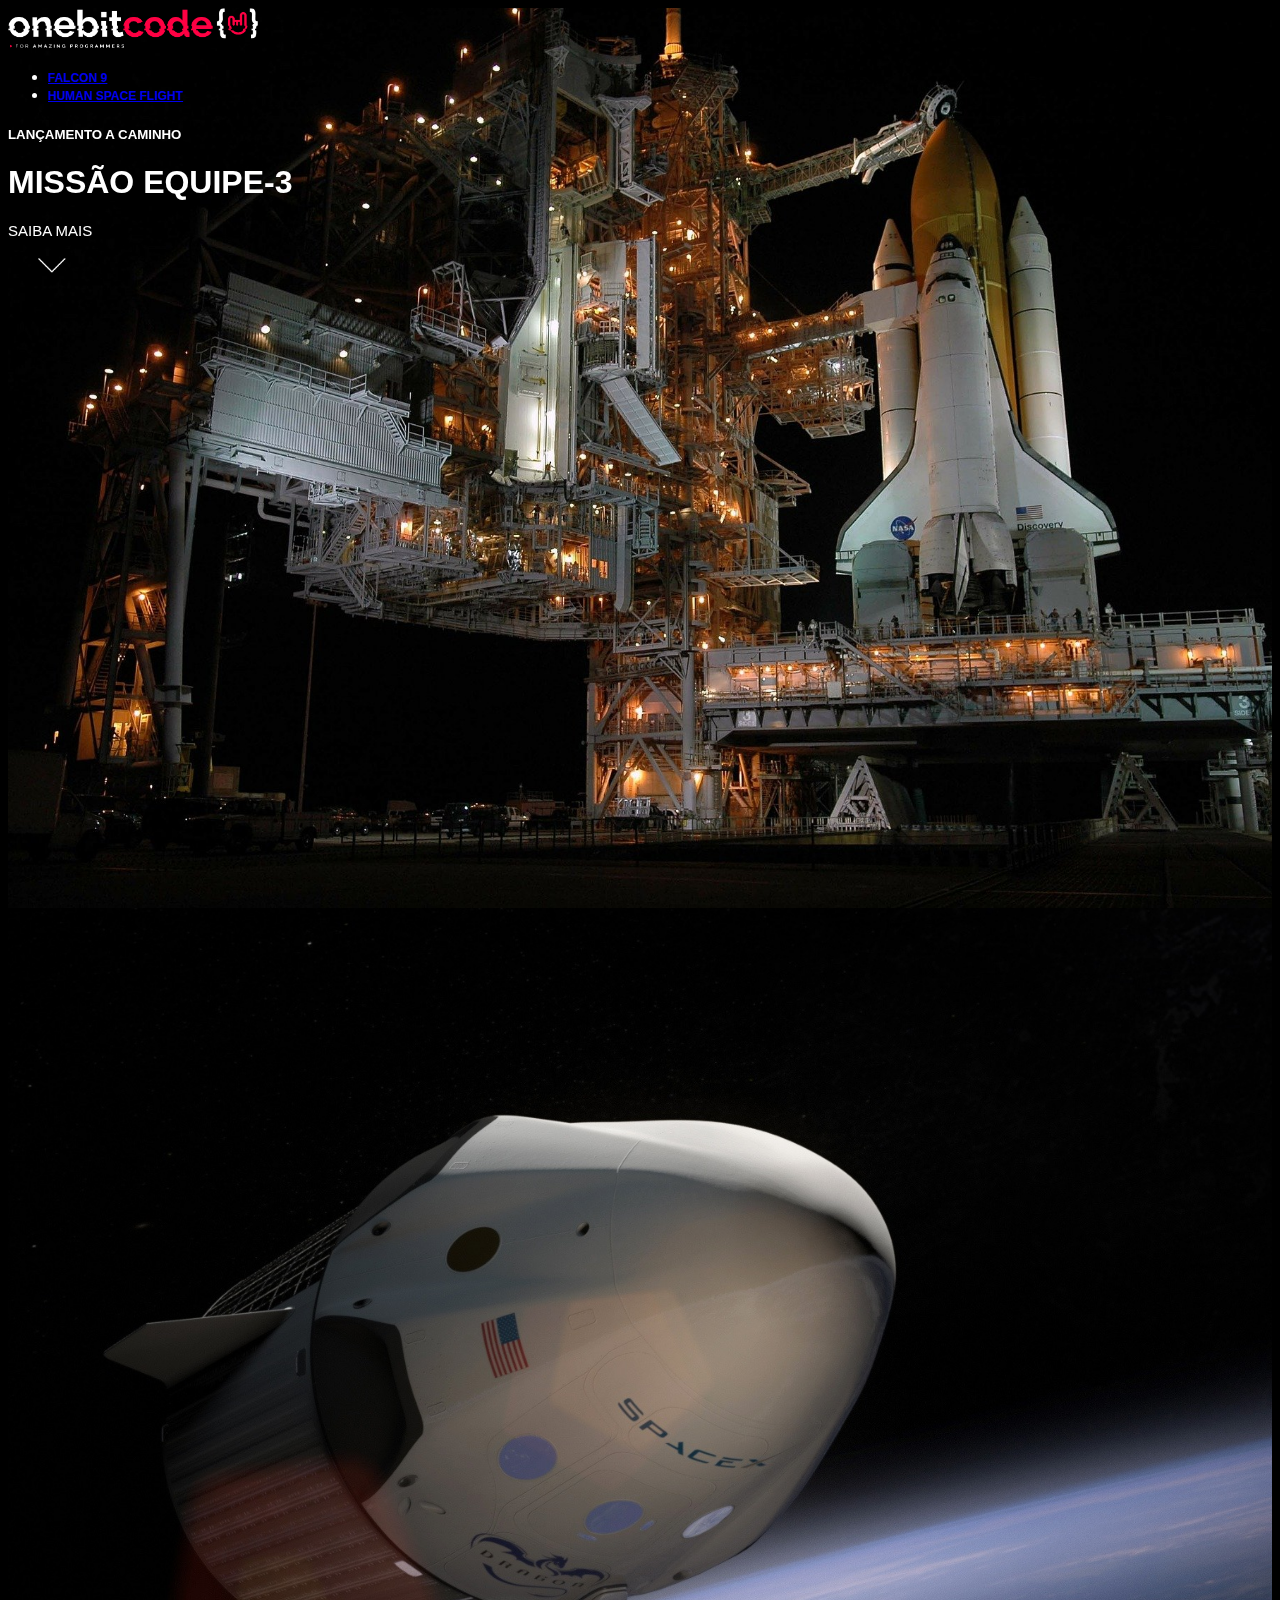
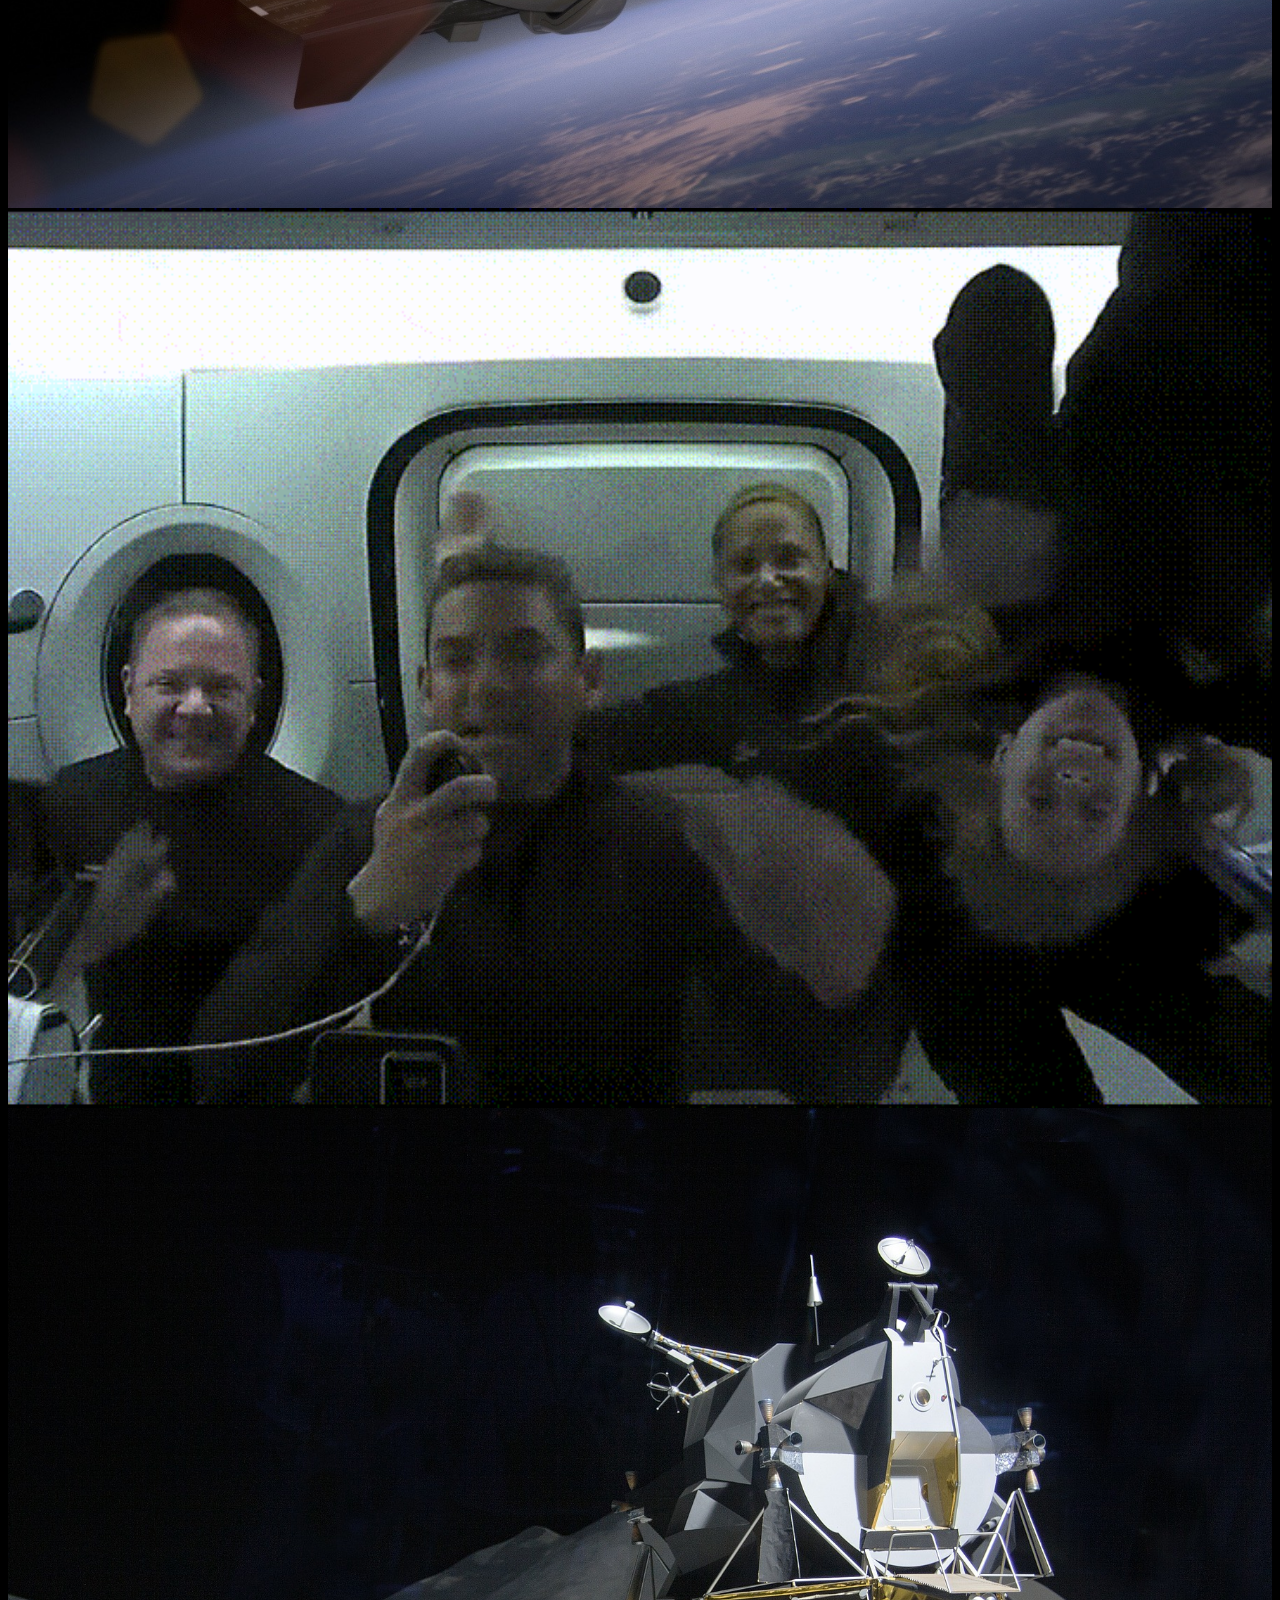
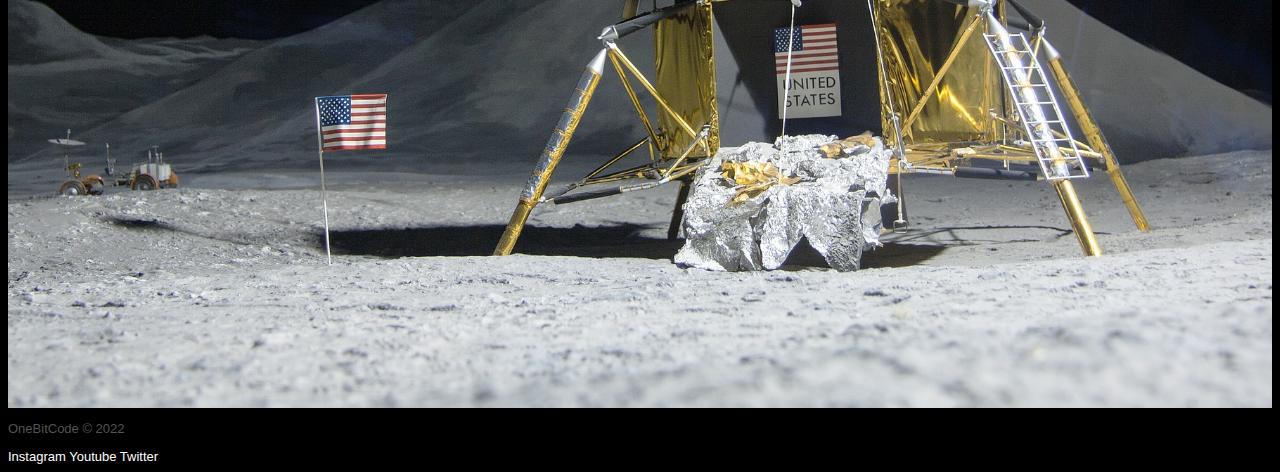
<file: index.html>
<!DOCTYPE html>
<html lang="en">
  <head>
    <meta charset="UTF-8">
    <meta http-equiv="X-UA-Compatible" content="IE=edge">
    <meta name="viewport" content="width=device-width, initial-scale=1.0">
    <!-- LIB Animation Link -->
    <link rel="stylesheet" href="https://unpkg.com/aos@next/dist/aos.css"/>
    <!-- BOOTSTRAP ICONS -->
    <link rel="stylesheet" href="https://cdn.jsdelivr.net/npm/bootstrap-icons@1.9.1/font/bootstrap-icons.css">
    <!-- BOOTSTRAP LINK -->
    <link href="https://cdn.jsdelivr.net/npm/bootstrap@5.2.2/dist/css/bootstrap.min.css" rel="stylesheet" integrity="sha384-Zenh87qX5JnK2Jl0vWa8Ck2rdkQ2Bzep5IDxbcnCeuOxjzrPF/et3URy9Bv1WTRi" crossorigin="anonymous">
    <!-- CSS Link -->
    <link rel="stylesheet" href="./css/style.css">
    <!-- FAVICON -->
    <link rel="shortcut icon" href="./assets/images/OBC/favicon.png" type="image/x-icon">
    <title>OneBitX</title>
  </head>
  <body>
    
    <div class="container-fluid container00 container01">
      <div class="container pb-5">
        <header class="header">
          <!-- PC Navbar -->
          <nav class="navbar navbar-expand-lg navbar-dark bg-transparent pt-4 px-1 navbarPC">
            <div class="container-fluid">
                <a class="navbar-brand" href="./index.html">
                  <img src="./assets/images/OBC/logo-obc-2021-darkbg.png" alt="" class="img-fluid navLogoPC">
                </a>
                <div class="collapse navbar-collapse px-3 navBarHeader" id="navbarNav">
                    <ul class="navbar-nav">
                        <li class="nav-item fontNav">
                        <a class="nav-link active" href="./pages/falcon9.html">FALCON 9</a>
                        </li>
                        <li class="nav-item">
                        <a class="nav-link active" href="./pages/humanspaceflight.html">HUMAN SPACE FLIGHT</a>
                        </li>
                    </ul>
                </div>
            </div>
          </nav>

          <!-- Tablet/Mobile Navbar -->
          <div class="mediaQueryNavbar container pt-4 px-1 ">
            <div class="d-flex justify-content-between">
              <a class="navbar-brand" href="./index.html">
                <img src="./assets/images/OBC/logo-obc-2021-darkbg.png" alt="" class="img-fluid navLogoPC pt-2">
              </a>
              
              <nav class="navbar navbar-dark bg-transparent">
                <div class="container-fluid">
                  <button class="navbar-toggler " type="button" data-bs-toggle="collapse" data-bs-target="#navbarToggleExternalContent" aria-controls="navbarToggleExternalContent" aria-expanded="false" aria-label="Toggle navigation">
                    <span class="navbar-toggler-icon"></span>
                  </button>
                </div>
              </nav>
            </div>
            <div class="collapse" id="navbarToggleExternalContent">
              <div class="bg-transparent p-4">
                <a class="nav-link active" href="./pages/falcon9.html">FALCON 9</a>
                <a class="nav-link active" href="./pages/humanspaceflight.html">HUMAN SPACE FLIGHT</a>
              </div>
            </div>
          </div>
        </header>
      </div>

      <div class="container pt-5 mt-5" data-aos="fade-up" data-aos-duration="2000">
        <div class="container pt-5">
          <h5>LANÇAMENTO A CAMINHO</h5>
          <h1>MISSÃO EQUIPE-3</h1>
        </div>
        <div class="container pt-5">
          <a type="button" class="btn btn-outline-light btn-lg px-5 py-3 btnLearnMore-Explore">SAIBA MAIS</a>
        </div>
      </div>

      <div class="container text-center pt-5">
        <img src="./assets/images/home/arrowDown.gif" alt="" class="img-fluid arrowDown">
      </div>
    </div>

    <div class="container-fluid container00 container02">
      <div class="container titlePadding" data-aos="fade-right" data-aos-duration="2000">
        <div class="container pt-5">
          <h5>MISSÃO CONCLUÍDA</h5>
          <h1>MISSÃO EQUIPE-2</h1>
          <h1>RETORNOU PARA A TERRA</h1>
        </div>
        <div class="container pt-5">
          <a type="button" class="btn btn-outline-light btn-lg px-5 py-3 btnLearnMore-Explore">SAIBA MAIS</a>
        </div>
      </div>
    </div>

    <div class="container-fluid container00 container03">
      <div class="container titlePadding" data-aos="fade-down" data-aos-duration="2000">
        <div class="container pt-5">
          <div class="container mt-5 pt-5">
            <h5>MISSÃO CONCLUÍDA</h5>
            <h1>DRAGON RETORNOU PARA A</h1>
            <h1>TERRA</h1>
          </div>
          <div class="container pt-5">
            <a type="button" class="btn btn-outline-light btn-lg px-5 py-3 btnLearnMore-Explore">SAIBA MAIS</a>
          </div>
        </div>
      </div>
    </div>

    <div class="container-fluid container00 container04">
      <div class="container titlePadding" data-aos="fade-down-right" data-aos-duration="1500">
        <div class="container pt-5 ">
          <h1>STARSHIP POUSA ASTRONAUTAS</h1>
          <h1>DA NASA NA LUA</h1>
        </div>
        <div class="container pt-5">
          <a type="button" class="btn btn-outline-light btn-lg px-5 py-3 btnLearnMore-Explore">SAIBA MAIS</a>
        </div>
      </div>
    </div>

    <div class="container-fluid footer footter">
      <div class="container mt-5 mb-5 text-center d-flex justify-content-center gap-4">
        <p class="copyright">OneBitCode &copy; 2022</p>
        <a href="#">Instagram</a>
        <a href="#">Youtube</a>
        <a href="#">Twitter</a>
      </div>
    </div>

    <!-- BOOTSTRAP SCRIPT -->
    <script src="https://cdn.jsdelivr.net/npm/bootstrap@5.2.2/dist/js/bootstrap.bundle.min.js" integrity="sha384-OERcA2EqjJCMA+/3y+gxIOqMEjwtxJY7qPCqsdltbNJuaOe923+mo//f6V8Qbsw3" crossorigin="anonymous"></script>
    <!-- LIB Animation Script -->
    <script src="https://unpkg.com/aos@next/dist/aos.js"></script>
    <script>
      AOS.init();
    </script>
  </body>
</html>
</file>
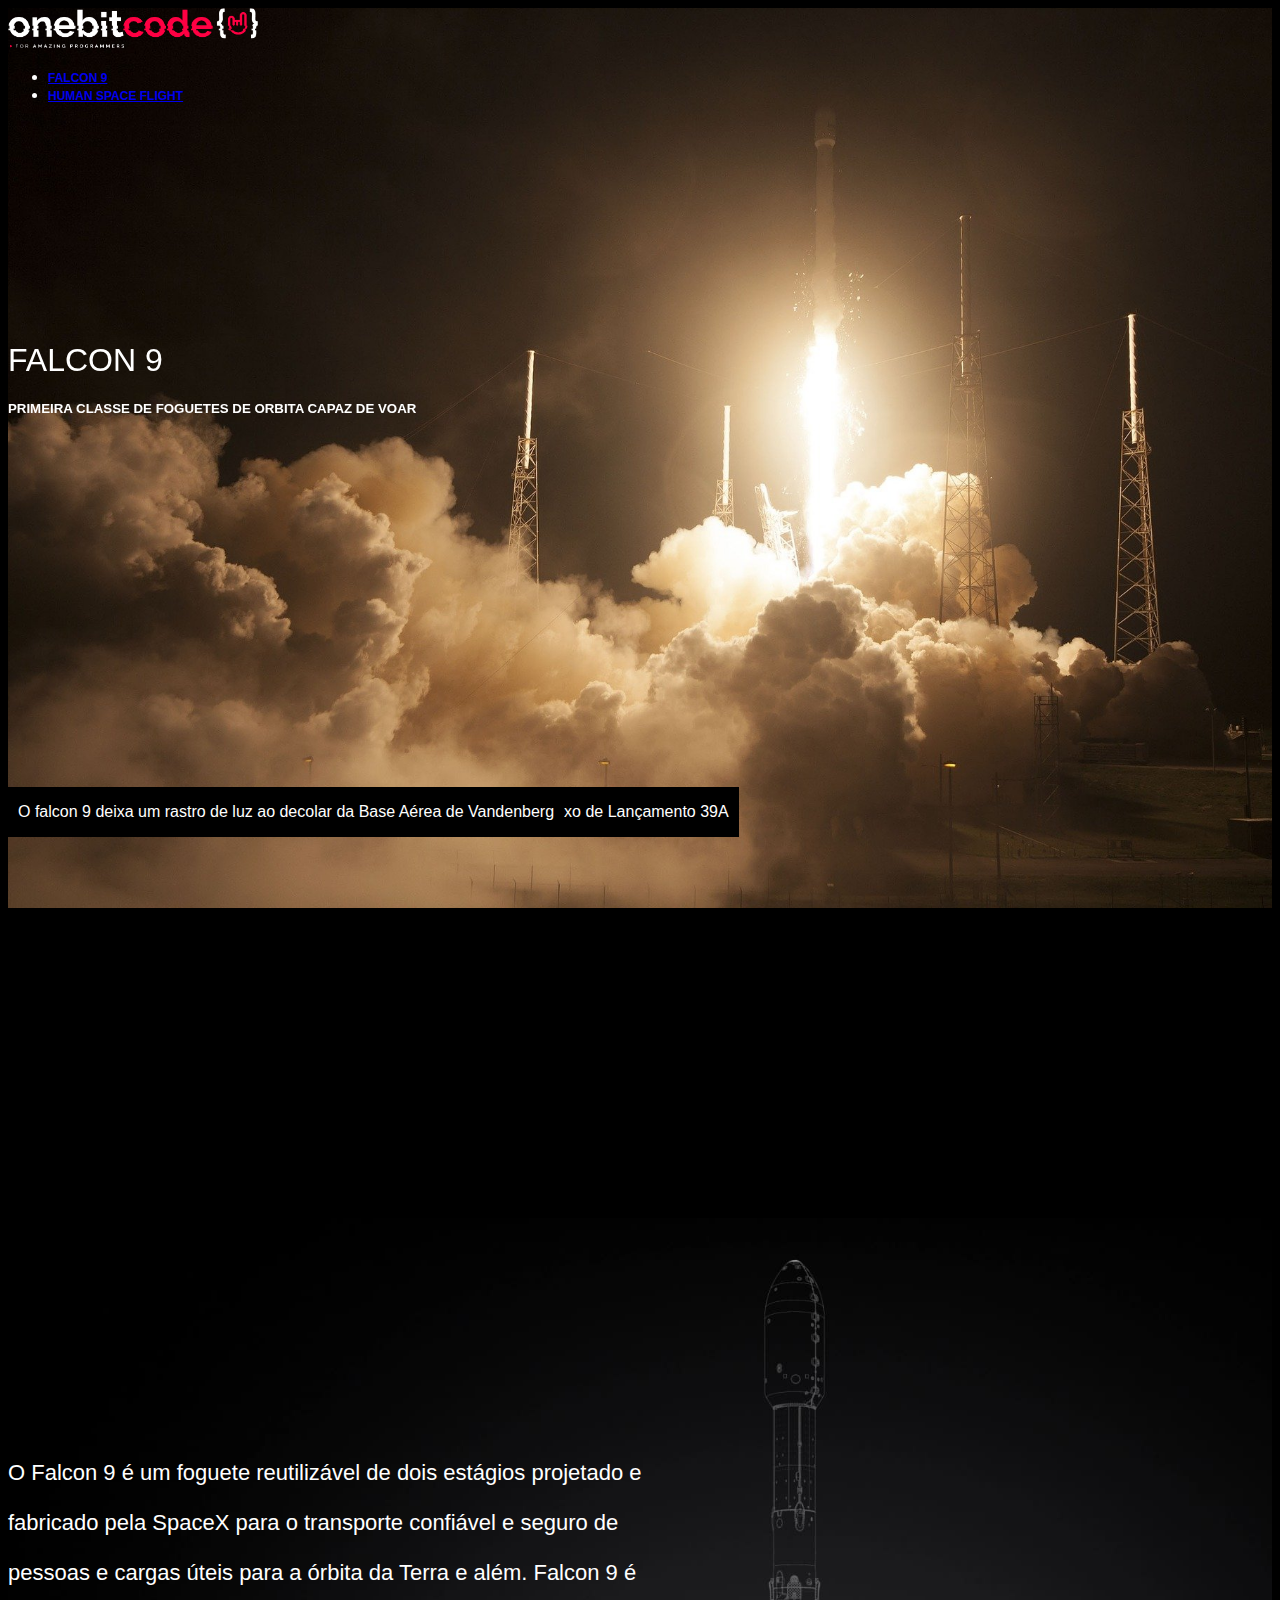
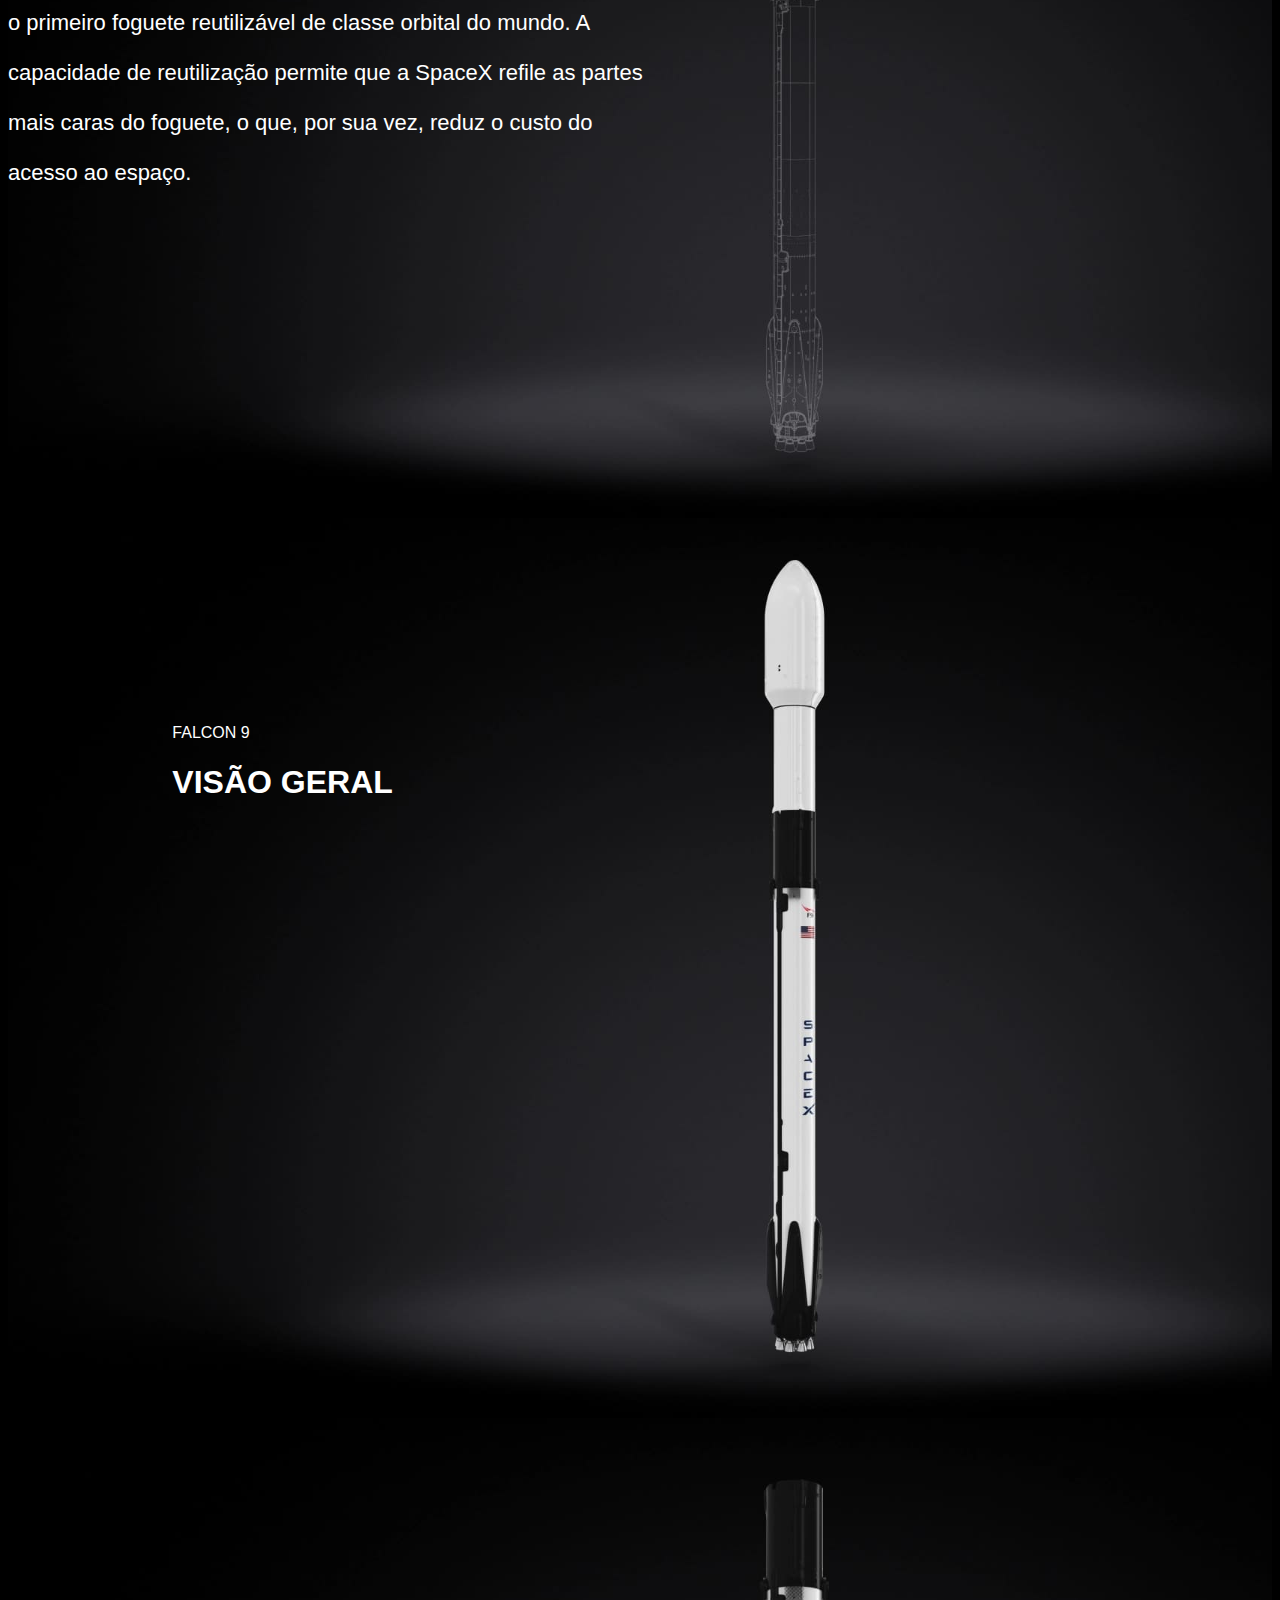
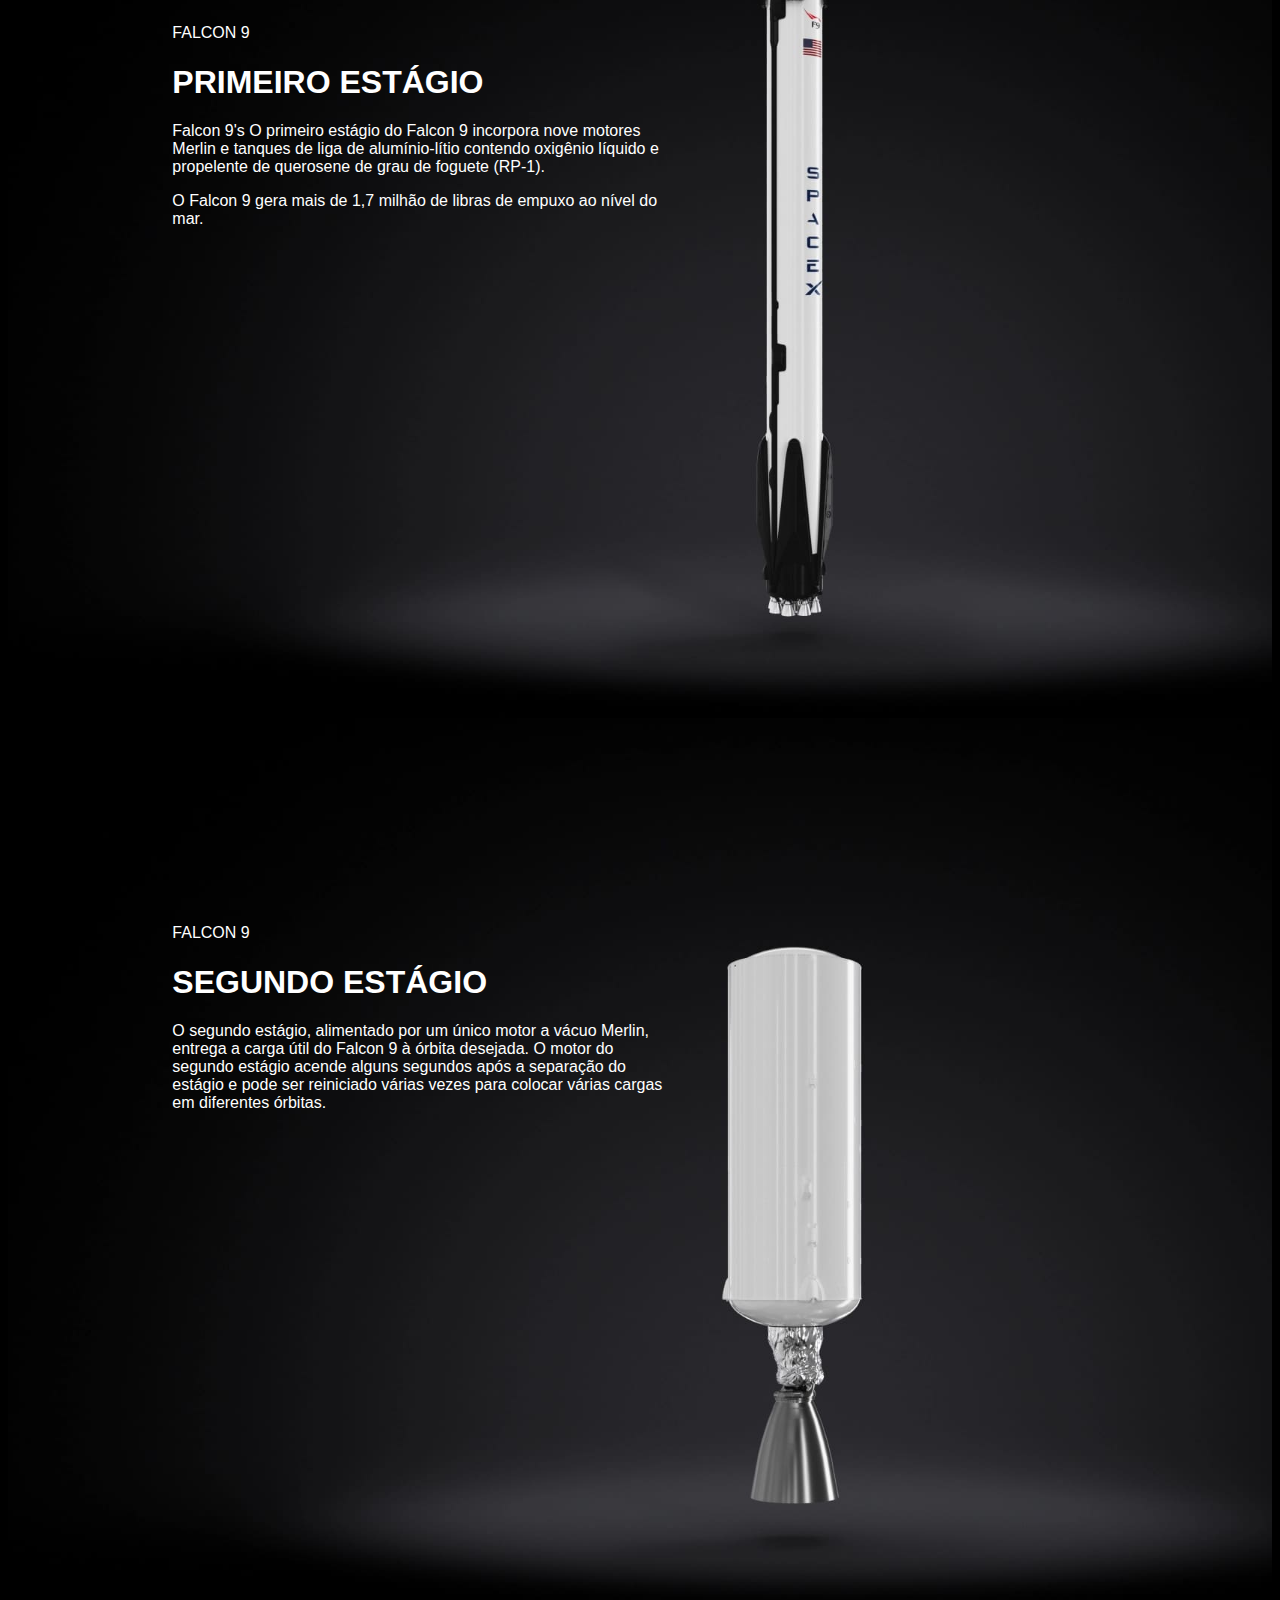
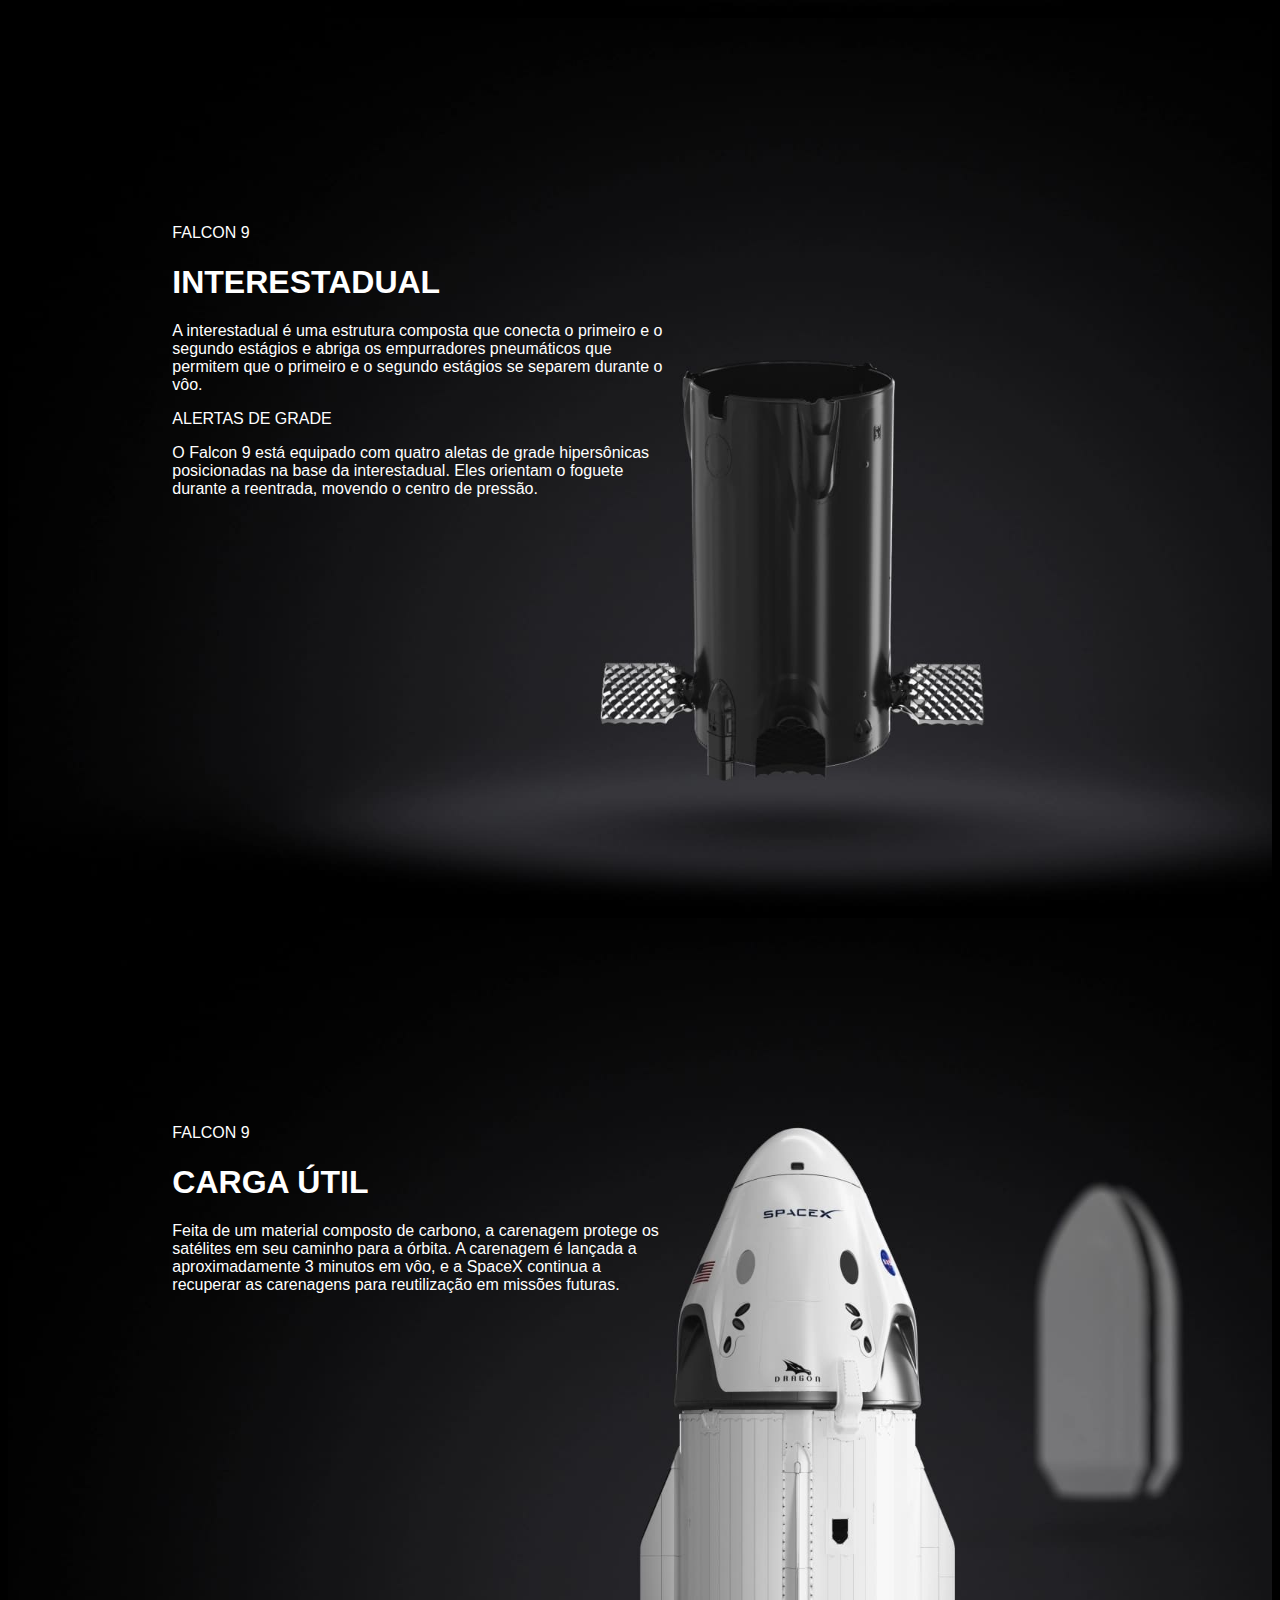
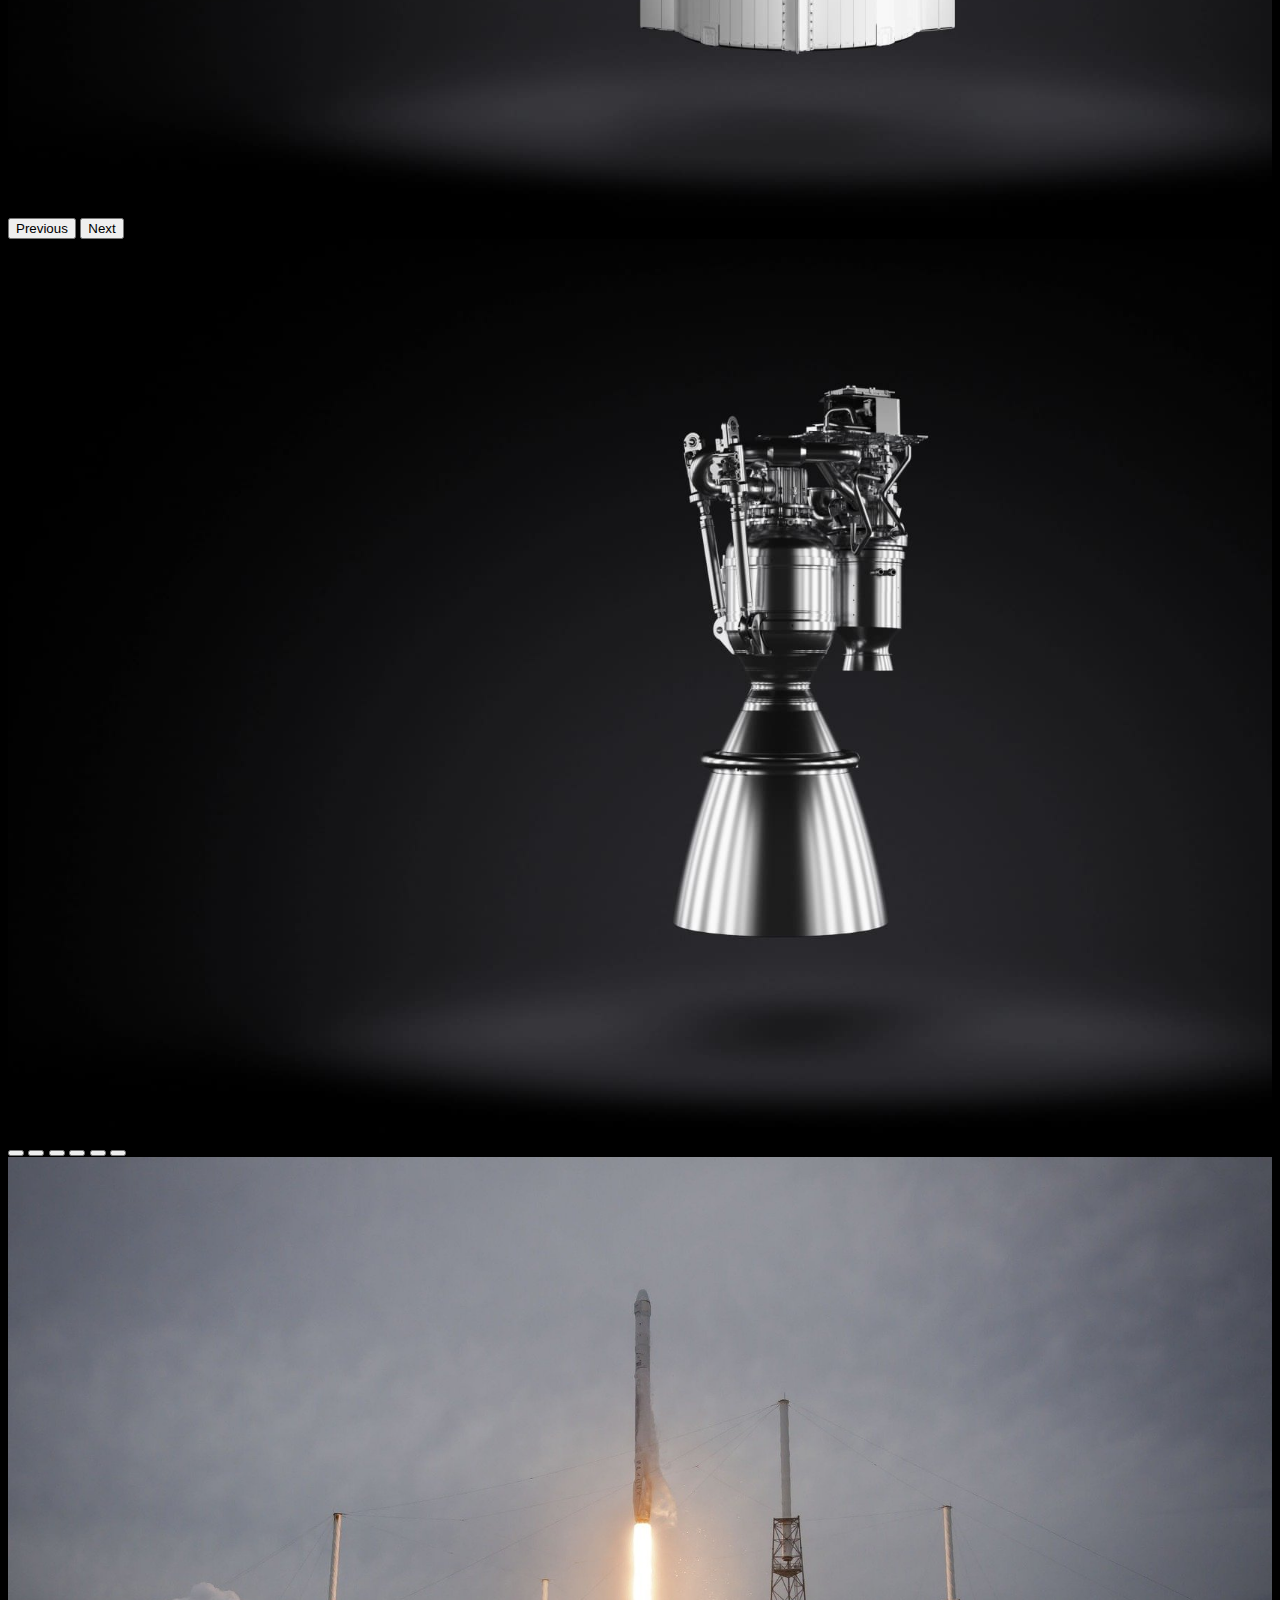
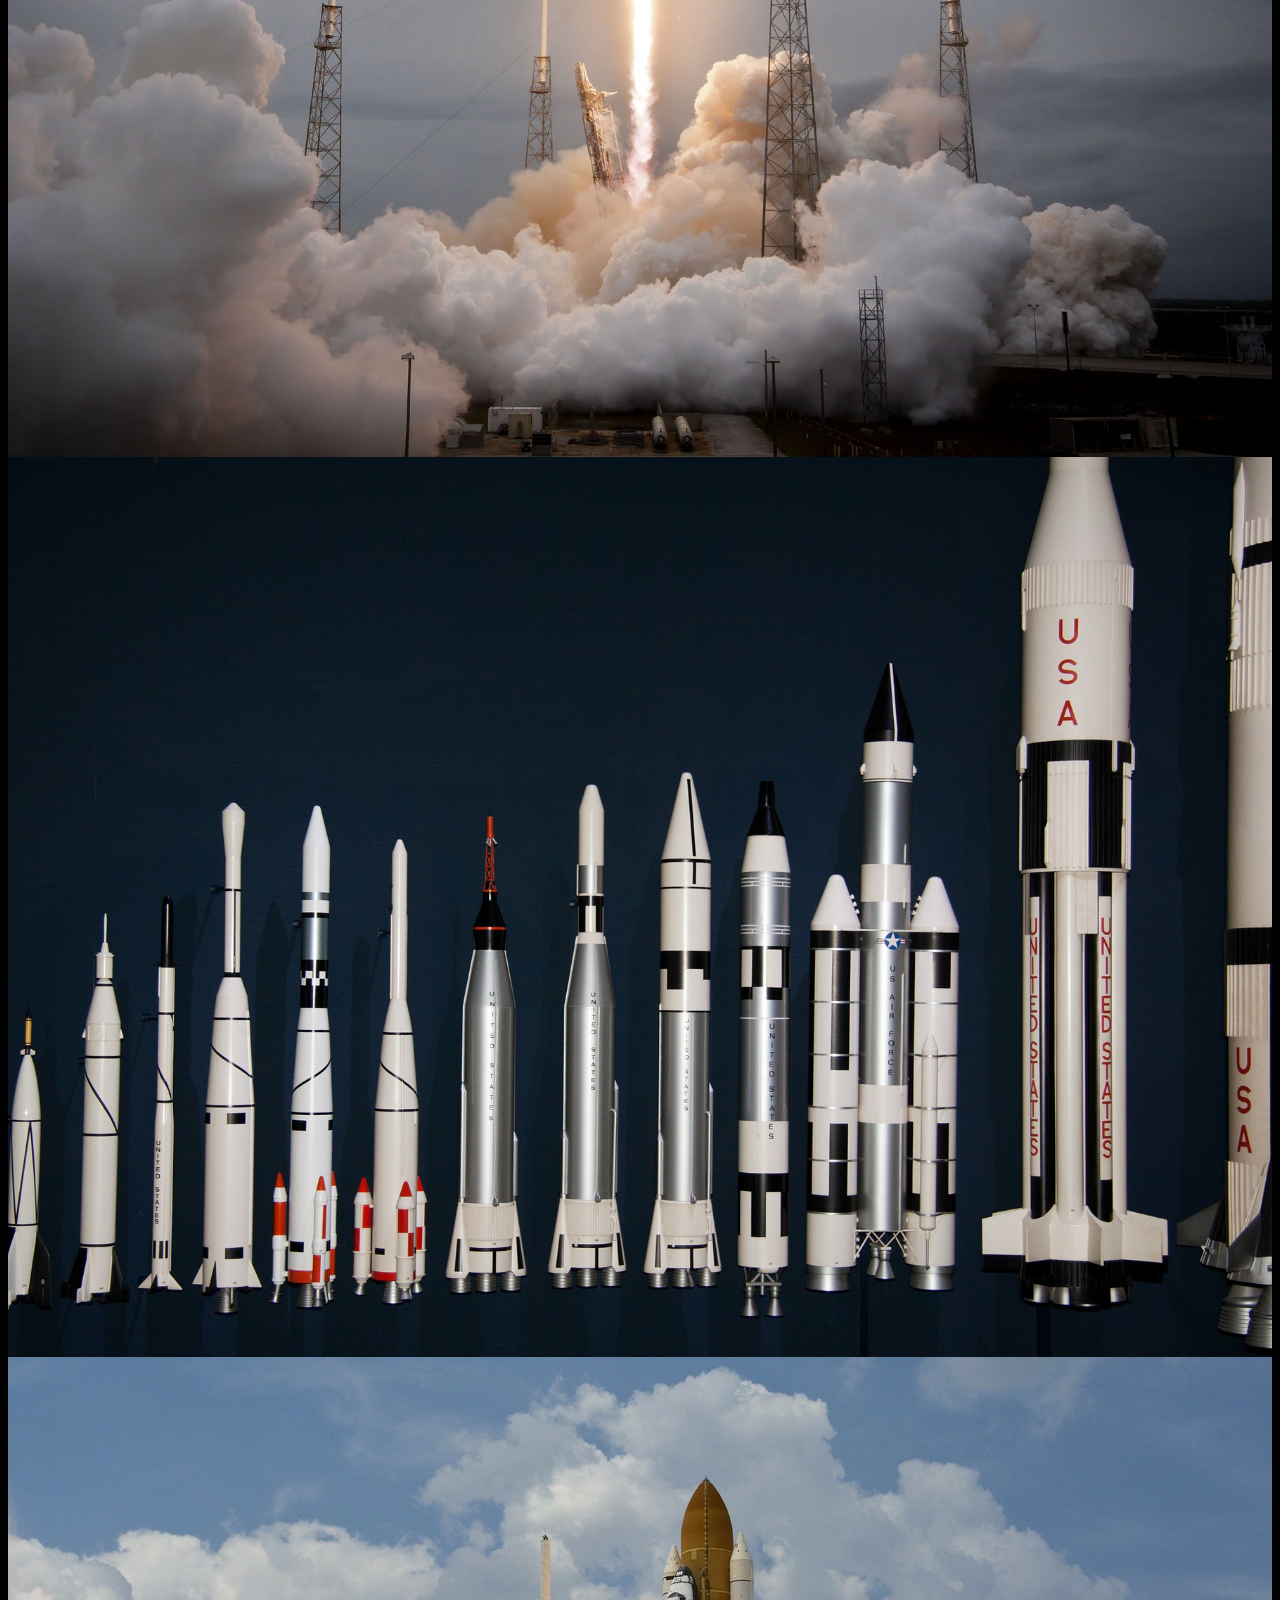
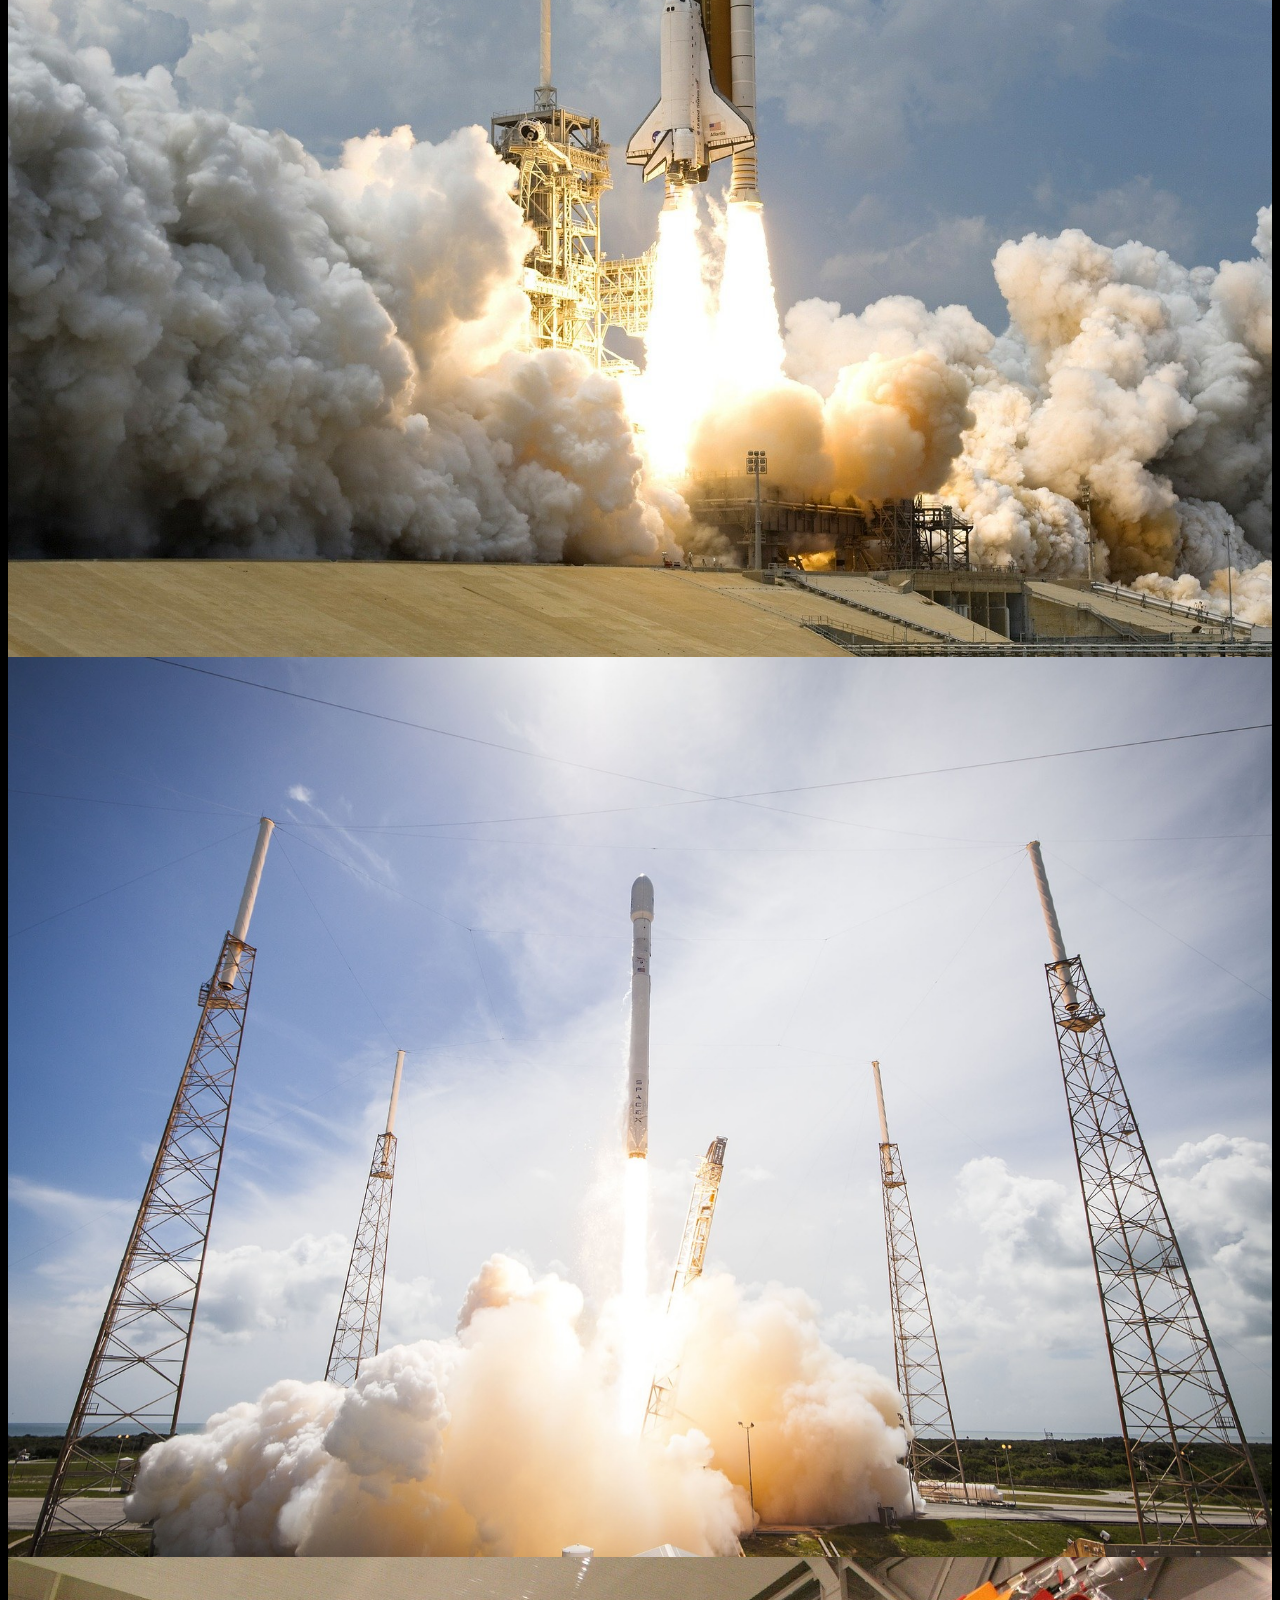
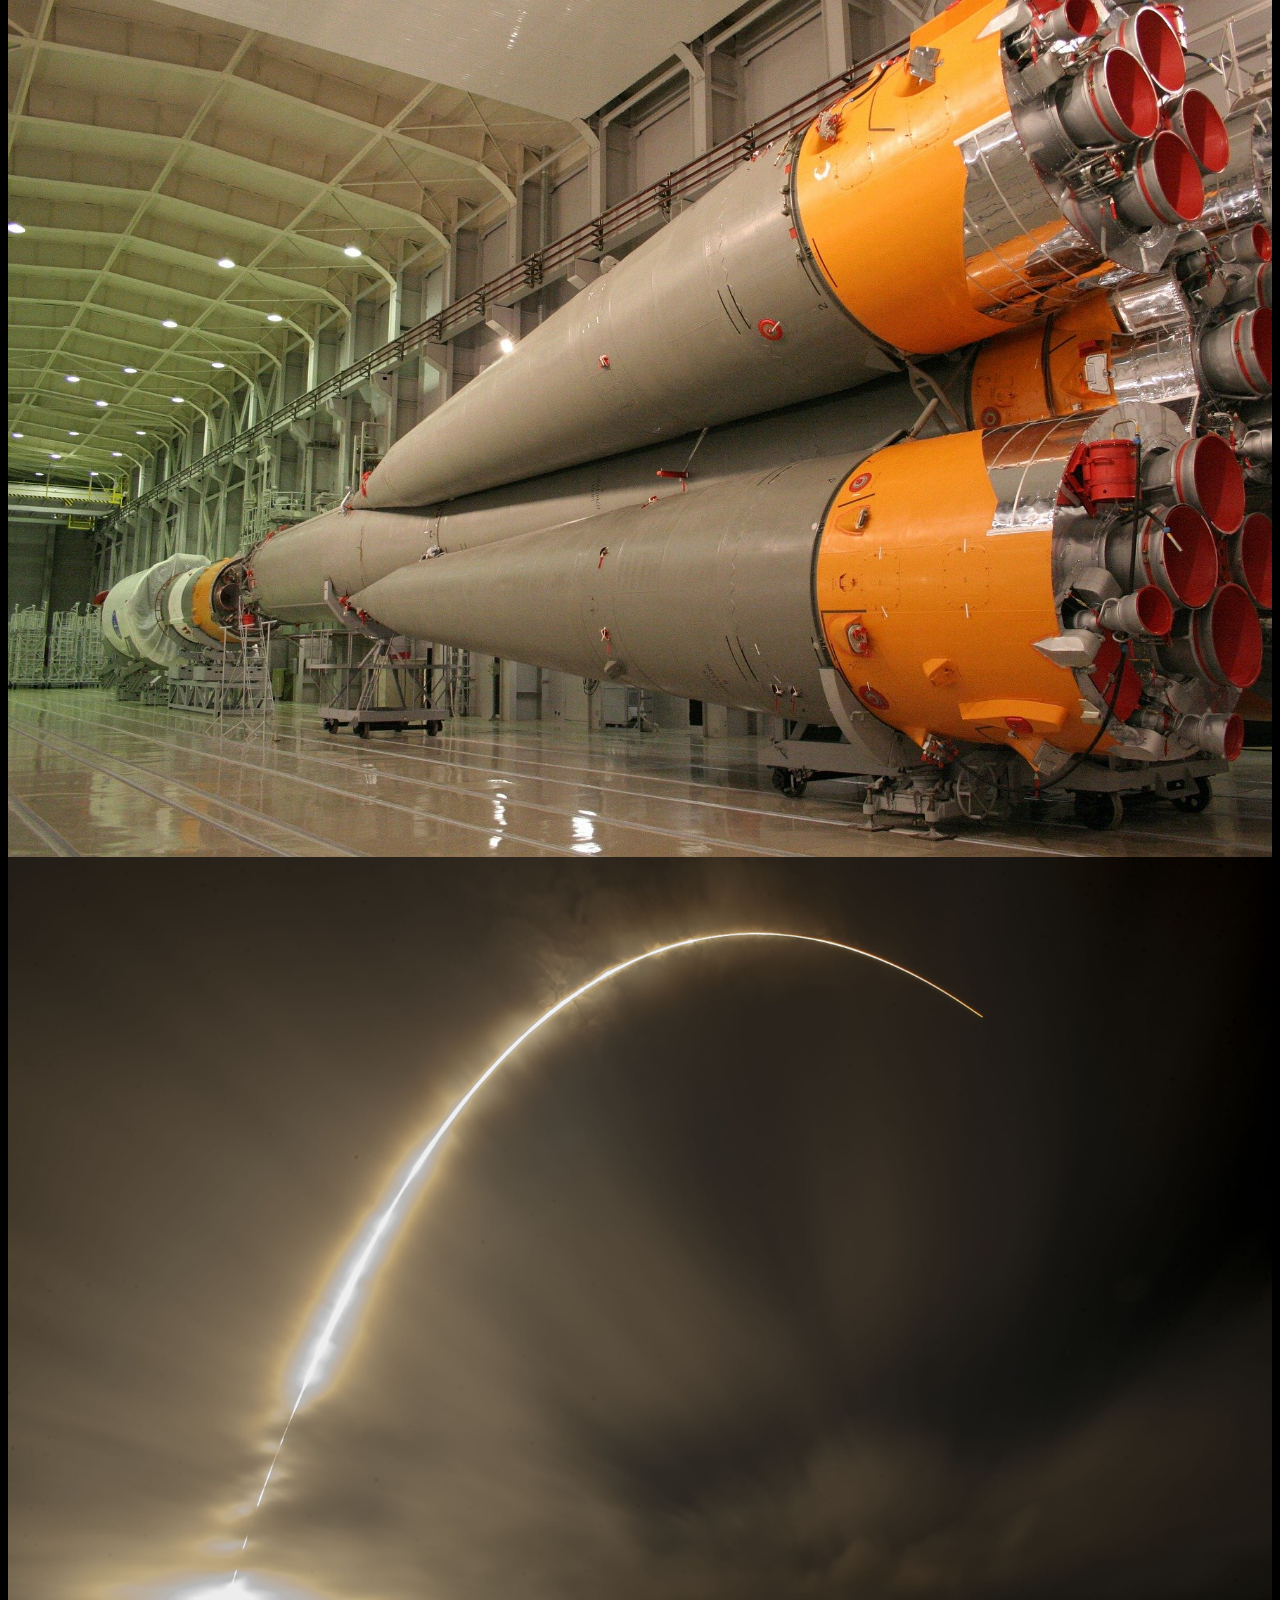
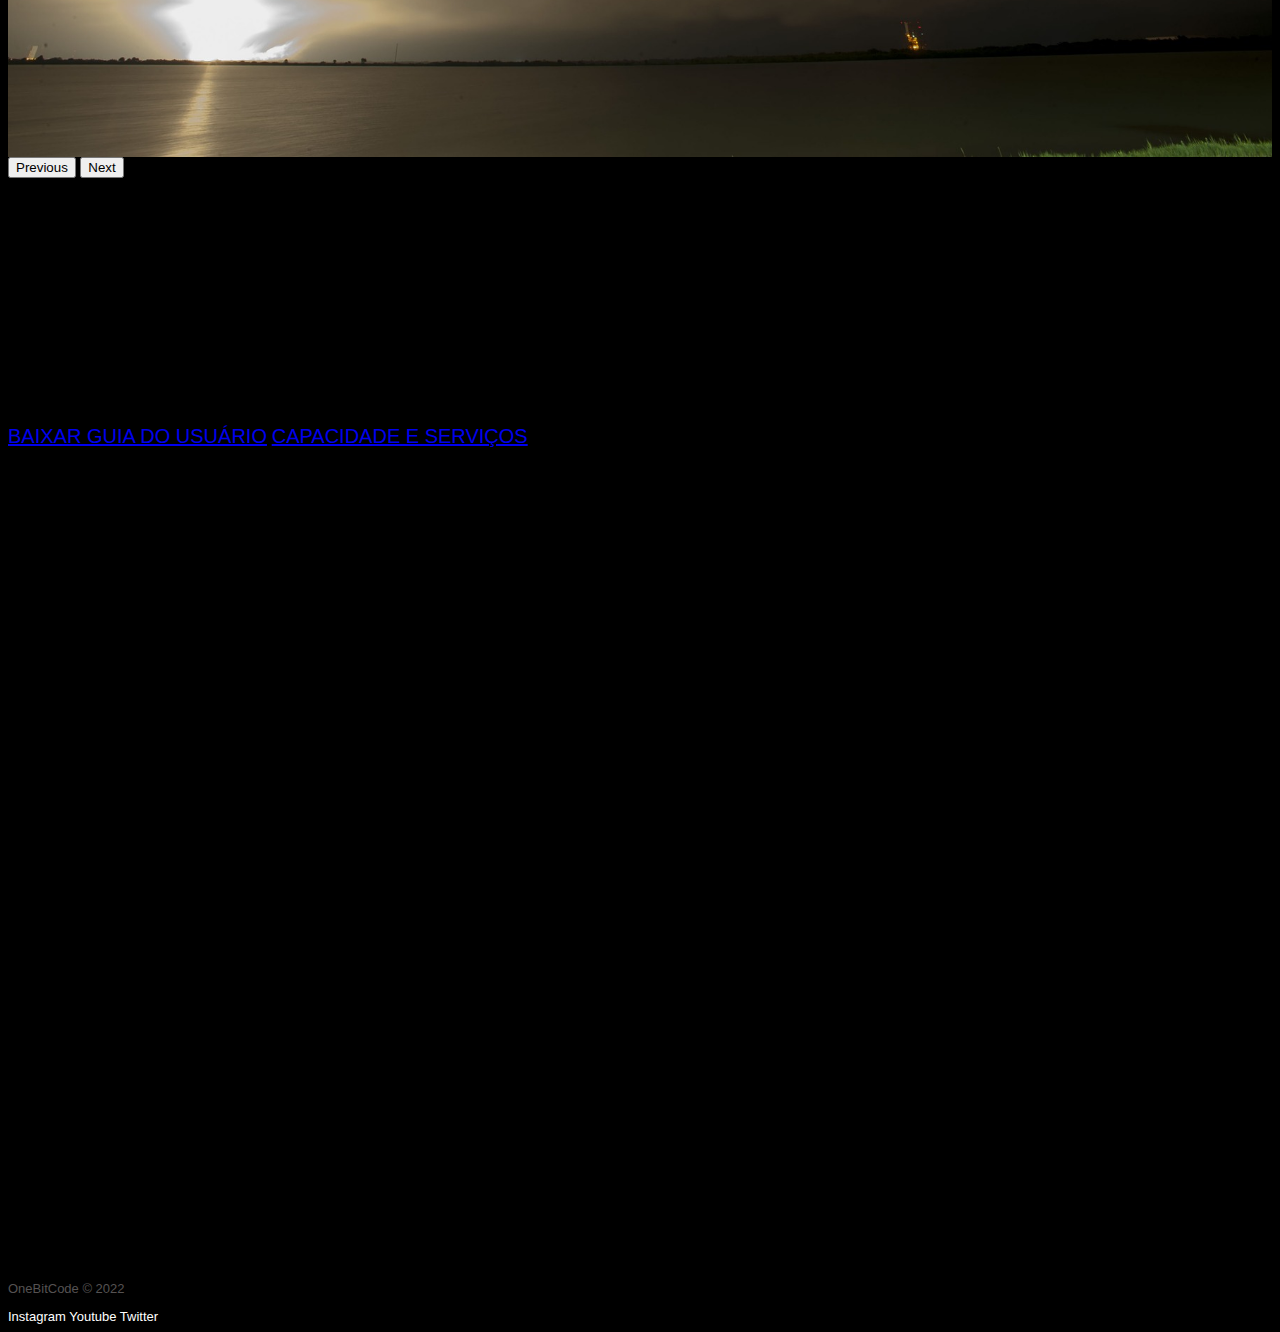
<file: pages/falcon9.html>
<!DOCTYPE html>
<html lang="en">
  <head>
    <meta charset="UTF-8">
    <meta http-equiv="X-UA-Compatible" content="IE=edge">
    <meta name="viewport" content="width=device-width, initial-scale=1.0">
    <!-- LIB Animation Link -->
    <link rel="stylesheet" href="https://unpkg.com/aos@next/dist/aos.css"/>
    <!-- BOOTSTRAP ICONS -->
    <link rel="stylesheet" href="https://cdn.jsdelivr.net/npm/bootstrap-icons@1.9.1/font/bootstrap-icons.css">
    <!-- BOOTSTRAP LINK -->
    <link href="https://cdn.jsdelivr.net/npm/bootstrap@5.2.2/dist/css/bootstrap.min.css" rel="stylesheet" integrity="sha384-Zenh87qX5JnK2Jl0vWa8Ck2rdkQ2Bzep5IDxbcnCeuOxjzrPF/et3URy9Bv1WTRi" crossorigin="anonymous">
    <!-- CSS Link -->
    <link rel="stylesheet" href="../css/style.css">
    <!-- FAVICON -->
    <link rel="shortcut icon" href="../assets/images/OBC/favicon.png" type="image/x-icon">
    <title>OneBitX - FALCON 9</title>
  </head>
  <body>
    
    <div class="container-fluid container00 container05">
      <div class="container">
        <header class="header">
          <!-- PC Navbar -->
          <nav class="navbar navbar-expand-lg navbar-dark bg-transparent pt-4 px-1 navbarPC">
            <div class="container-fluid">
                <a class="navbar-brand" href="../index.html">
                  <img src="../assets/images/OBC/logo-obc-2021-darkbg.png" alt="" class="img-fluid navLogoPC">
                </a>
                <div class="collapse navbar-collapse px-3 navBarHeader" id="navbarNav">
                    <ul class="navbar-nav">
                        <li class="nav-item fontNav">
                        <a class="nav-link active" href="./falcon9.html">FALCON 9</a>
                        </li>
                        <li class="nav-item">
                        <a class="nav-link active" href="./humanspaceflight.html">HUMAN SPACE FLIGHT</a>
                        </li>
                    </ul>
                </div>
            </div>
          </nav>

          <!-- Tablet/Mobile Navbar -->
          <div class="mediaQueryNavbar container pt-4 px-1 ">
            <div class="d-flex justify-content-between">
              <a class="navbar-brand" href="../index.html">
                <img src="../assets/images/OBC/logo-obc-2021-darkbg.png" alt="" class="img-fluid navLogoPC pt-2">
              </a>
              
              <nav class="navbar navbar-dark bg-transparent">
                <div class="container-fluid">
                  <button class="navbar-toggler " type="button" data-bs-toggle="collapse" data-bs-target="#navbarToggleExternalContent" aria-controls="navbarToggleExternalContent" aria-expanded="false" aria-label="Toggle navigation">
                    <span class="navbar-toggler-icon"></span>
                  </button>
                </div>
              </nav>
            </div>
            <div class="collapse" id="navbarToggleExternalContent">
              <div class="bg-transparent p-4">
                <a class="nav-link active" href="./falcon9.html">FALCON 9</a>
                <a class="nav-link active" href="./humanspaceflight.html">HUMAN SPACE FLIGHT</a>
              </div>
            </div>
          </div>
        </header>
      </div>

      <div class="container titlePadding" data-aos="fade-up" data-aos-duration="2000">
        <div class="container pt-5 text-center">
          <h1 class="display-1 fontFalconTitle">FALCON 9</h1>
          <h5>PRIMEIRA CLASSE DE FOGUETES DE ORBITA CAPAZ DE VOAR</h5>
        </div>
      </div>
    </div>

    <div class="container-fluid mt-5 pt-5 pb-5">
      <div class="row text-center">
        <div class="col-sm col1" data-aos="flip-up" data-aos-duration="1000">
          <h1 class="display-1 fontFalconTitle">126</h1>
          <h5>LANÇAMENTOS TOTAIS</h5>
        </div>
        <div class="col-sm" data-aos="flip-left" data-aos-duration="1000">
          <h1 class="display-1 fontFalconTitle">86</h1>
          <h5>DESEMBARQUES TOTAIS</h5>
        </div>
        <div class="col-sm col3" data-aos="flip-left" data-aos-duration="1000">
          <h1 class="display-1 fontFalconTitle">68</h1>
          <h5>FOGUETES RECUPERADOS</h5>
        </div>
      </div>
    </div>

    <div class="container-fluid container00 container06 mt-5">
      <div class="container containerFalcon9Description">
        <p class="falcon9Description">
          O Falcon 9 é um foguete reutilizável de dois estágios projetado e fabricado pela SpaceX para o transporte confiável e seguro de pessoas e cargas úteis para a órbita da Terra e além. Falcon 9 é o primeiro foguete reutilizável de classe orbital do mundo. A capacidade de reutilização permite que a SpaceX refile as partes mais caras do foguete, o que, por sua vez, reduz o custo do acesso ao espaço.
        </p>
      </div>
    </div>
  
    <div id="carouselExampleInterval" class="carousel slide" data-bs-ride="carousel">
      <!-- Carousel divs -->
      <div class="carousel-inner">
        <!-- Carousel 1 -->
        <div class="carousel-item container00 carouselImage1 active" data-bs-interval="10000000">
          <div class="container carouselContent" id="overViewPosition">
            <p>FALCON 9</p>
            <h1>VISÃO GERAL</h1>
            <table class="table">
              <tbody>
                <tr data-aos="fade-right" data-aos-duration="2000">
                  <td>ALTURA</td>
                  <td class="tdData text-end">70 m / 229.6 f</td>
                </tr>
                <tr data-aos="fade-right" data-aos-duration="2000">
                  <td>DIAMETRO</td>
                  <td class="tdData text-end">3.7 m / 12 ft</td>
                </tr>
                <tr data-aos="fade-right" data-aos-duration="2000">
                  <td>MASSA</td>
                  <td class="tdData text-end">549,054 kg / 1,207,920 lb</td>
                </tr>
                <tr data-aos="fade-right" data-aos-duration="2000">
                  <td>CARGA MÁXIMA PARA LEO</td>
                  <td class="tdData text-end">22,800 kg / 50,265 lb</td>
                </tr>
                <tr data-aos="fade-right" data-aos-duration="2000">
                  <td>CARGA MÁXIMA PARA GTO</td>
                  <td class="tdData text-end">8,300 kg / 18,300 lb</td>
                </tr>
                <tr data-aos="fade-right" data-aos-duration="2000">
                  <td>CARGA MÁXIMA PARA MARTE</td>
                  <td class="tdData text-end">4,020 kg / 8,860 lb</td>
                </tr>
              </tbody>
            </table>
          </div>
        </div>
        <!-- Carousel 2 -->
        <div class="carousel-item container00 carouselImage2" data-bs-interval="10000000">
          <div class="container carouselContent" id="overViewPosition">
            <p>FALCON 9</p>
            <h1>PRIMEIRO ESTÁGIO</h1>
            <div class="">
              <p>
                Falcon 9's O primeiro estágio do Falcon 9 incorpora nove motores Merlin e tanques de liga de alumínio-lítio contendo oxigênio líquido e propelente de querosene de grau de foguete (RP-1).
              </p>
              <p>
                O Falcon 9 gera mais de 1,7 milhão de libras de empuxo ao nível do mar.
              </p>
            </div>
          </div>
        </div>
        <!-- Carousel 3 -->
        <div class="carousel-item container00 carouselImage3" data-bs-interval="10000000">
          <div class="container carouselContent" id="overViewPosition">
            <p>FALCON 9</p>
            <h1>SEGUNDO ESTÁGIO</h1>
            <div class="">
              <p>
                O segundo estágio, alimentado por um único motor a vácuo Merlin, entrega a carga útil do Falcon 9 à órbita desejada. O motor do segundo estágio acende alguns segundos após a separação do estágio e pode ser reiniciado várias vezes para colocar várias cargas em diferentes órbitas.
              </p>
            </div>
            <table class="table">
              <tbody>
                <tr data-aos="fade-right" data-aos-duration="2000">
                  <td>ALTURA</td>
                  <td class="tdData text-end">70 m / 229.6 f</td>
                </tr>
                <tr data-aos="fade-right" data-aos-duration="2000">
                  <td>DIAMETRO</td>
                  <td class="tdData text-end">3.7 m / 12 ft</td>
                </tr>
                <tr data-aos="fade-right" data-aos-duration="2000">
                  <td>MASSA</td>
                  <td class="tdData text-end">549,054 kg / 1,207,920 lb</td>
                </tr>
              </tbody>
            </table>
          </div>
        </div>
        <!-- Carousel 4 -->
        <div class="carousel-item container00 carouselImage4" data-bs-interval="10000000">
          <div class="container carouselContent" id="overViewPosition">
            <p>FALCON 9</p>
            <h1>INTERESTADUAL</h1>
            <div class="">
              <p>
                A interestadual é uma estrutura composta que conecta o primeiro e o segundo estágios e abriga os empurradores pneumáticos que permitem que o primeiro e o segundo estágios se separem durante o vôo.
              </p>
              <p>ALERTAS DE GRADE</p>
              <p>
                O Falcon 9 está equipado com quatro aletas de grade hipersônicas posicionadas na base da interestadual. Eles orientam o foguete durante a reentrada, movendo o centro de pressão.
              </p>
            </div>
          </div>
        </div>
        <!-- Carousel 5 -->
        <div class="carousel-item container00 carouselImage5" data-bs-interval="10000000">
          <div class="container carouselContent" id="overViewPosition">
            <p>FALCON 9</p>
            <h1>CARGA ÚTIL</h1>
            <div class="">
              <p>
                Feita de um material composto de carbono, a carenagem protege os satélites em seu caminho para a órbita. A carenagem é lançada a aproximadamente 3 minutos em vôo, e a SpaceX continua a recuperar as carenagens para reutilização em missões futuras.
              </p>
            </div>
            <table class="table">
              <tbody>
                <tr data-aos="fade-right" data-aos-duration="2000">
                  <td>ALTURA</td>
                  <td class="tdData text-end">13,1 m / 43 f</td>
                </tr>
                <tr data-aos="fade-right" data-aos-duration="2000">
                  <td>DIAMETRO</td>
                  <td class="tdData text-end">5,2 m / 17,1 ft</td>
                </tr>
              </tbody>
            </table>
          </div>
        </div>
      </div>
      <!-- lateral buttons -->
      <button class="carousel-control-prev" type="button" data-bs-target="#carouselExampleInterval" data-bs-slide="prev">
          <span class="carousel-control-prev-icon" aria-hidden="true"></span>
          <span class="visually-hidden">Previous</span>
      </button>
      <button class="carousel-control-next" type="button" data-bs-target="#carouselExampleInterval" data-bs-slide="next">
          <span class="carousel-control-next-icon" aria-hidden="true"></span>
          <span class="visually-hidden">Next </span>
      </button>
    </div>

    <div class="container-fluid container00 container07 pt-5 pb-3">
      <div class="container carouselContent" data-aos="fade-right" data-aos-duration="2000" id="overViewPosition">
        <p>FALCON 9</p>
        <h2>MERLIN</h2>
        <div>
          <p>
            Merlin é uma família de motores de foguete desenvolvidos pela SpaceX para uso em seus veículos de lançamento Falcon 1, Falcon 9 e Falcon Heavy. Os motores Merlin usam querosene de grau de foguete (RP-1) e oxigênio líquido como propelentes de foguete em um ciclo de energia de gerador a gás. O motor Merlin foi originalmente projetado para recuperação e reutilização.
          </p>
        </div>
        <table class="table">
          <tbody>
            <tr>
              <td>PROPULSAR</td>
              <td class="tdData text-end">LOX / RP-1</td>
            </tr>
            <tr>
              <td>IMPULSO</td>
              <td class="tdData text-end">845 kN / 190.000 lbf</td>
            </tr>
          </tbody>
        </table>
      </div>
    </div>

    <div id="carouselExampleIndicators" class="carousel slide" data-bs-ride="carousel">
      <div class="carousel-indicators">
        <button type="button" data-bs-target="#carouselExampleIndicators" data-bs-slide-to="0" class="active" aria-current="true" aria-label="Slide 1"></button>
        <button type="button" data-bs-target="#carouselExampleIndicators" data-bs-slide-to="1" aria-label="Slide 2"></button>
        <button type="button" data-bs-target="#carouselExampleIndicators" data-bs-slide-to="2" aria-label="Slide 3"></button>
        <button type="button" data-bs-target="#carouselExampleIndicators" data-bs-slide-to="3" aria-label="Slide 4"></button>
        <button type="button" data-bs-target="#carouselExampleIndicators" data-bs-slide-to="4" aria-label="Slide 5"></button>
        <button type="button" data-bs-target="#carouselExampleIndicators" data-bs-slide-to="5" aria-label="Slide 6"></button>
      </div>
      <div class="carousel-inner">
        <div class="carousel-item container00 carouselImage6 active" data-bs-interval="10000000">
          <div class="container d-flex justify-content-center">
            <div class="carouselWithButton text-center">
              <p class="py-1">O Falcon 9 lança o Dragon para a Estação Espacial Internacional do Complexo de Lançamento 39A</p>
            </div>
          </div>
        </div>
        <div class="carousel-item container00 carouselImage7" data-bs-interval="10000000">
          <div class="container d-flex justify-content-center">
            <div class="carouselWithButton text-center">
              <p class="">Primeiro e segundo estágio após a separação de voo</p>
            </div>
          </div>
        </div>
        <div class="carousel-item container00 carouselImage8" data-bs-interval="10000000">
          <div class="container d-flex justify-content-center">
            <div class="carouselWithButton">
              <p class="">Falcon 9 decola com sua carga útil Iridium-5</p>
            </div>
          </div>
        </div>
        <div class="carousel-item container00 carouselImage9" data-bs-interval="10000000">
          <div class="container d-flex justify-content-center">
            <div class="carouselWithButton text-center">
              <p class="">Falcon 9 pousando no droneship para ler as instruções</p>
            </div>
          </div>
        </div>
        <div class="carousel-item container00 carouselImage10" data-bs-interval="10000000">
          <div class="container d-flex justify-content-center">
            <div class="carouselWithButton text-center">
              <p class="">Clone dos motores Merlin do Falcon 9 durante a decolagem</p>
            </div>
          </div>
        </div>
        <div class="carousel-item container00 carouselImage11" data-bs-interval="10000000">
          <div class="container d-flex justify-content-center">
            <div class="carouselWithButton text-center">
              <p class="">O falcon 9 deixa um rastro de luz ao decolar da Base Aérea de Vandenberg</p>
            </div>
          </div>
        </div>
      </div>
      <button class="carousel-control-prev" type="button" data-bs-target="#carouselExampleIndicators" data-bs-slide="prev">
        <span class="carousel-control-prev-icon" aria-hidden="true"></span>
        <span class="visually-hidden">Previous</span>
      </button>
      <button class="carousel-control-next" type="button" data-bs-target="#carouselExampleIndicators" data-bs-slide="next">
        <span class="carousel-control-next-icon" aria-hidden="true"></span>
        <span class="visually-hidden">Next</span>
      </button>
    </div>

    <div class="container-fluid container00 contactDiv text-center">
      <p data-aos="fade-right" data-aos-duration="1500" class="col col1">
        Para mais informações sobre os serviçoes entre em contato com <a class="obcLink" href="https:/www.instagram.com/davi_souto_">onebitcode@gmail.com</a>
      </p>
      <a data-aos="flip-left" data-aos-duration="1500" type="button" href="#" class="btn btn-outline-light btn-lg m-1  p-3 btnLearnMore-Explore">BAIXAR GUIA DO USUÁRIO</a>
      <a data-aos="flip-up" data-aos-duration="1500" type="button" href="#" class="btn btn-outline-light btn-lg m-1 p-3 btnLearnMore-Explore">CAPACIDADE E SERVIÇOS</a>
    </div>

    <div class="container-fluid footer footter">
      <div class="container mt-5 mb-5 text-center d-flex justify-content-center gap-4">
        <p class="copyright">OneBitCode &copy; 2022</p>
        <a href="#">Instagram</a>
        <a href="#">Youtube</a>
        <a href="#">Twitter</a>
      </div>
    </div>
    
    <!-- BOOTSTRAP SCRIPT -->
    <script src="https://cdn.jsdelivr.net/npm/bootstrap@5.2.2/dist/js/bootstrap.bundle.min.js" integrity="sha384-OERcA2EqjJCMA+/3y+gxIOqMEjwtxJY7qPCqsdltbNJuaOe923+mo//f6V8Qbsw3" crossorigin="anonymous"></script>
    <!-- LIB Animation Script -->
    <script src="https://unpkg.com/aos@next/dist/aos.js"></script>
    <script>
      AOS.init();
    </script>
  </body>
</html>
</file>
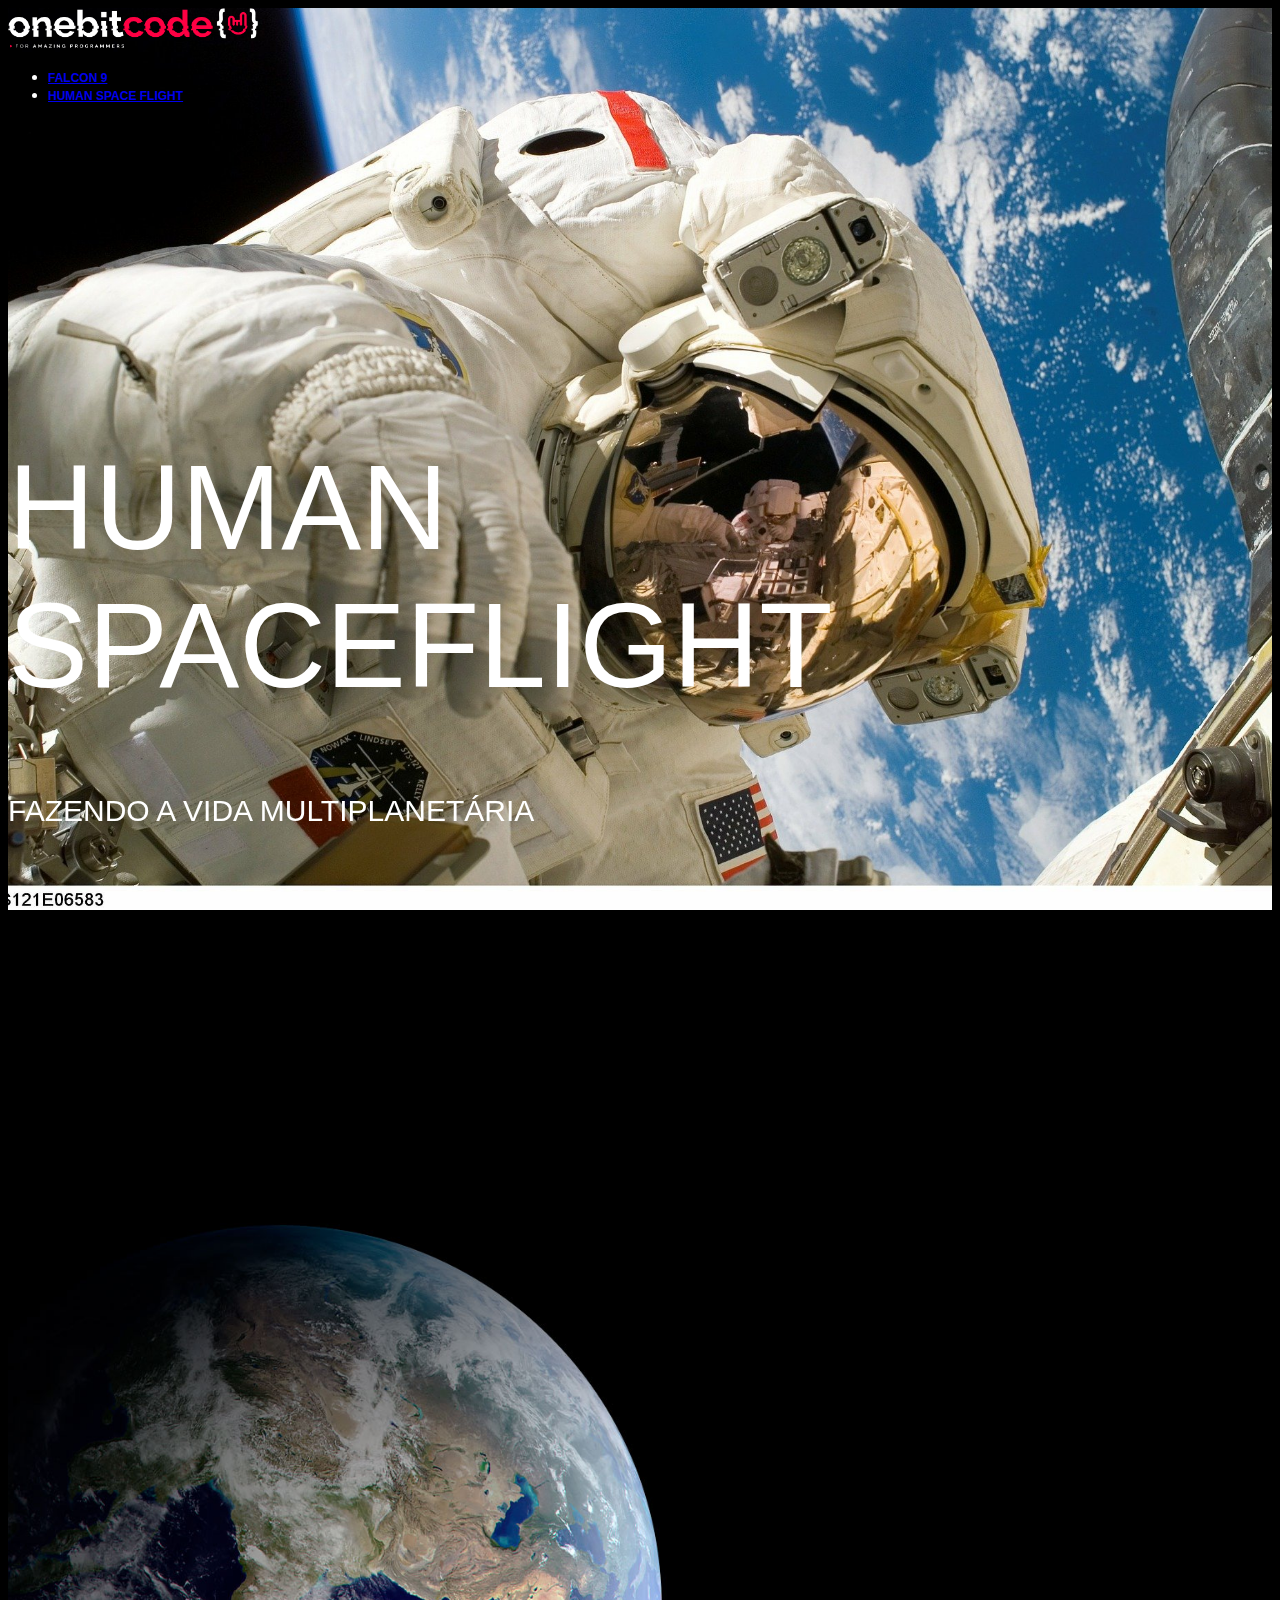
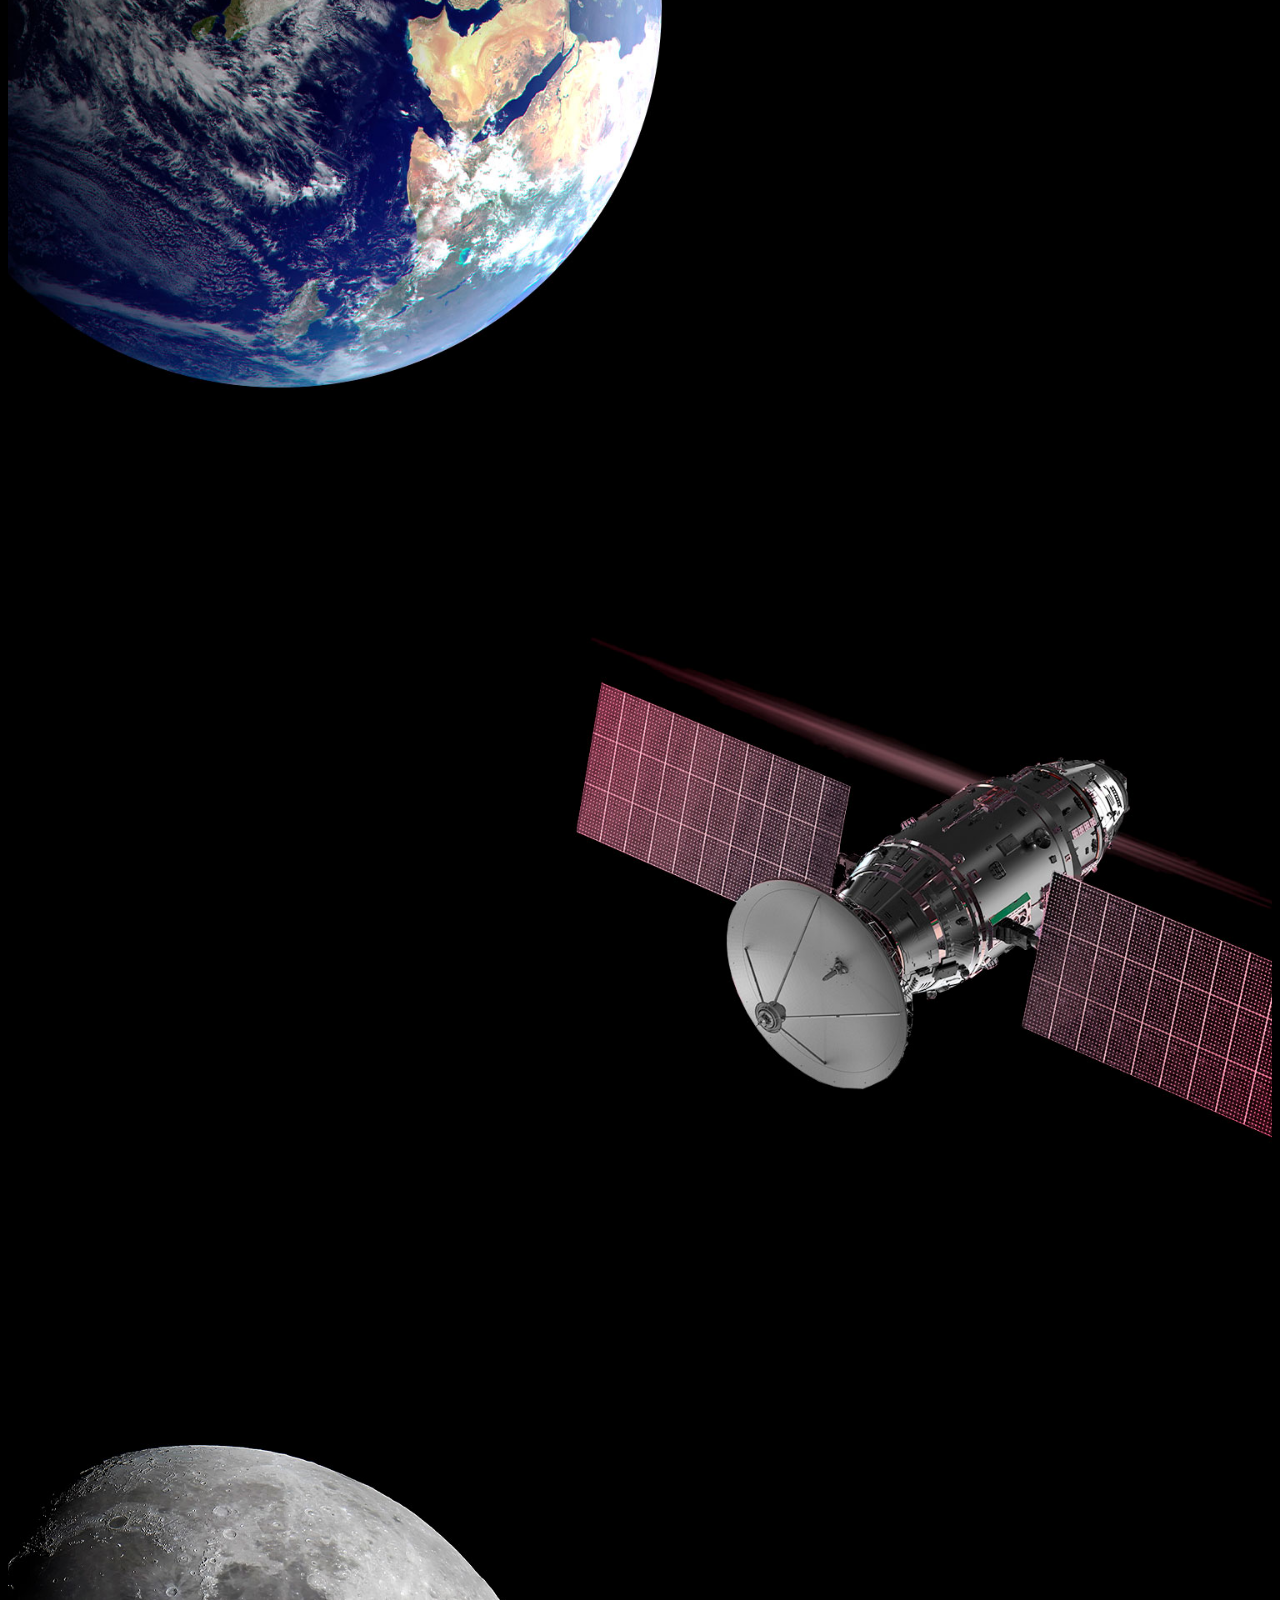
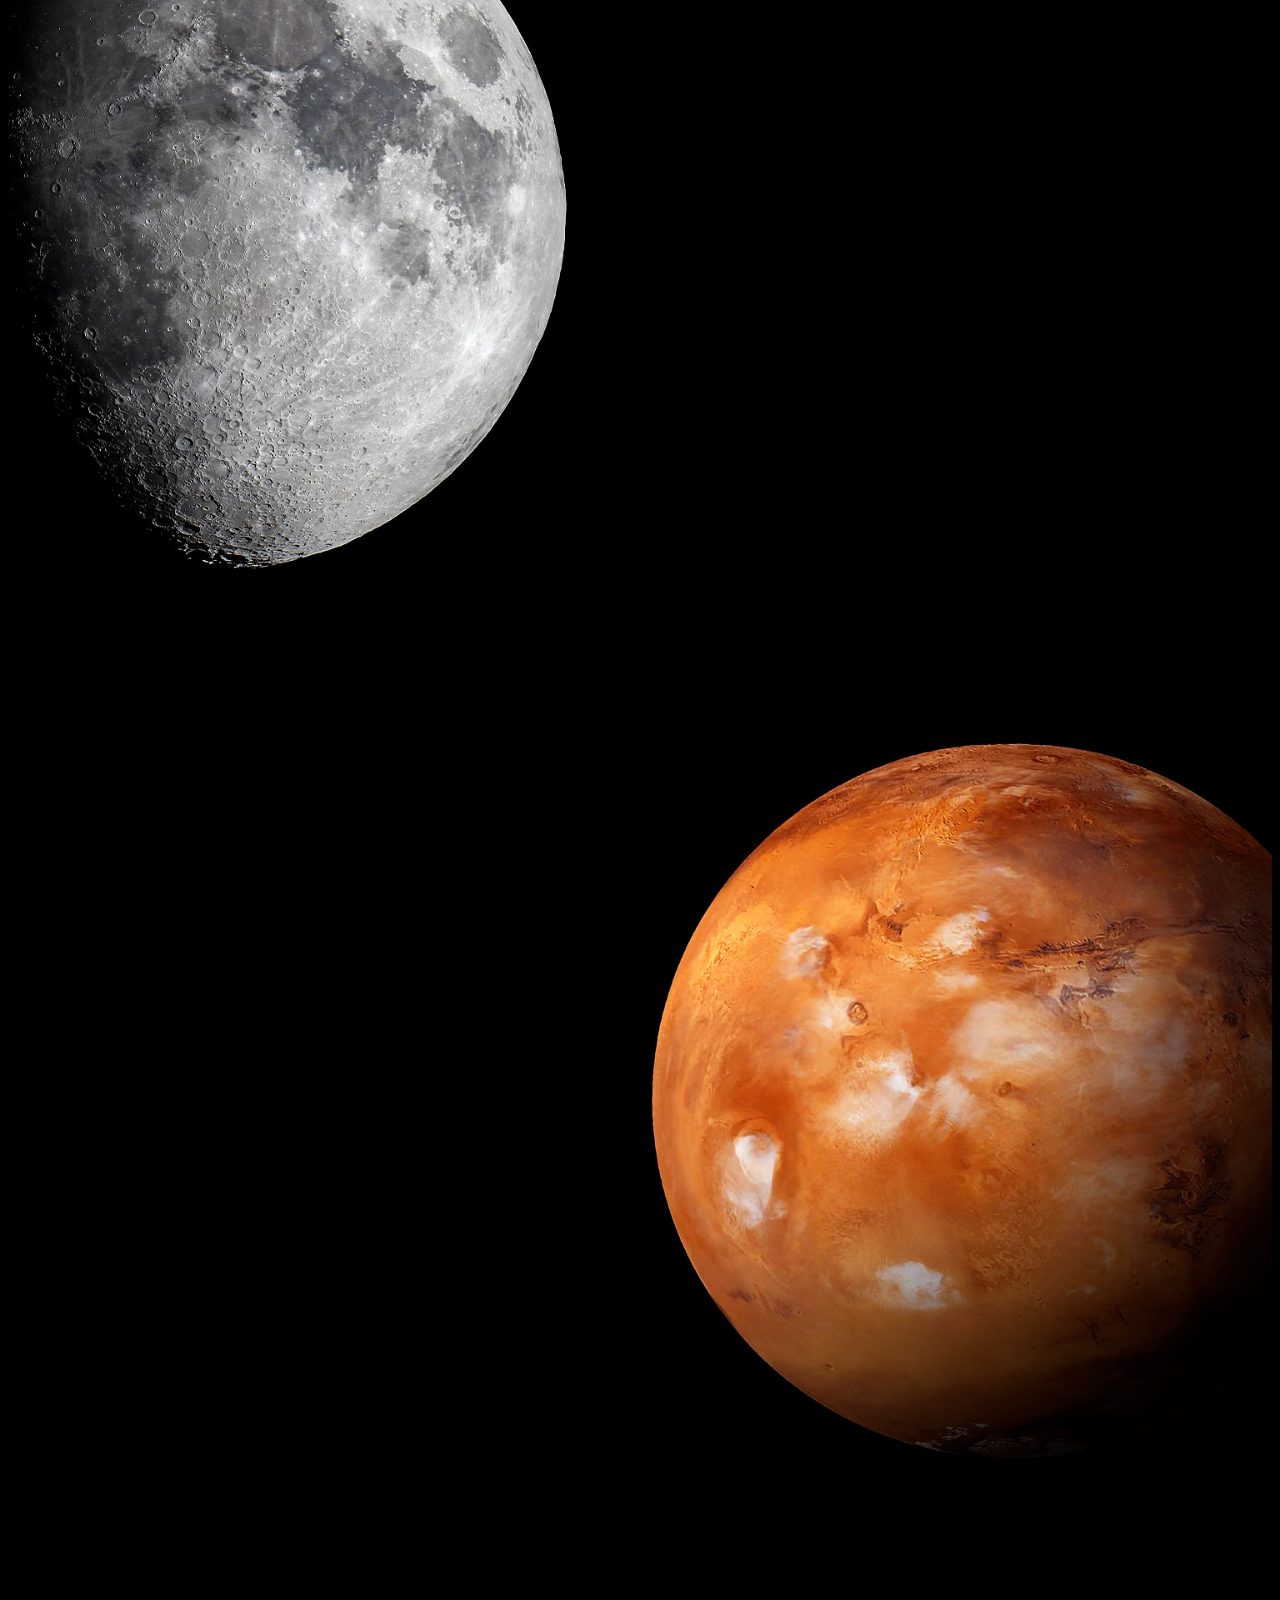
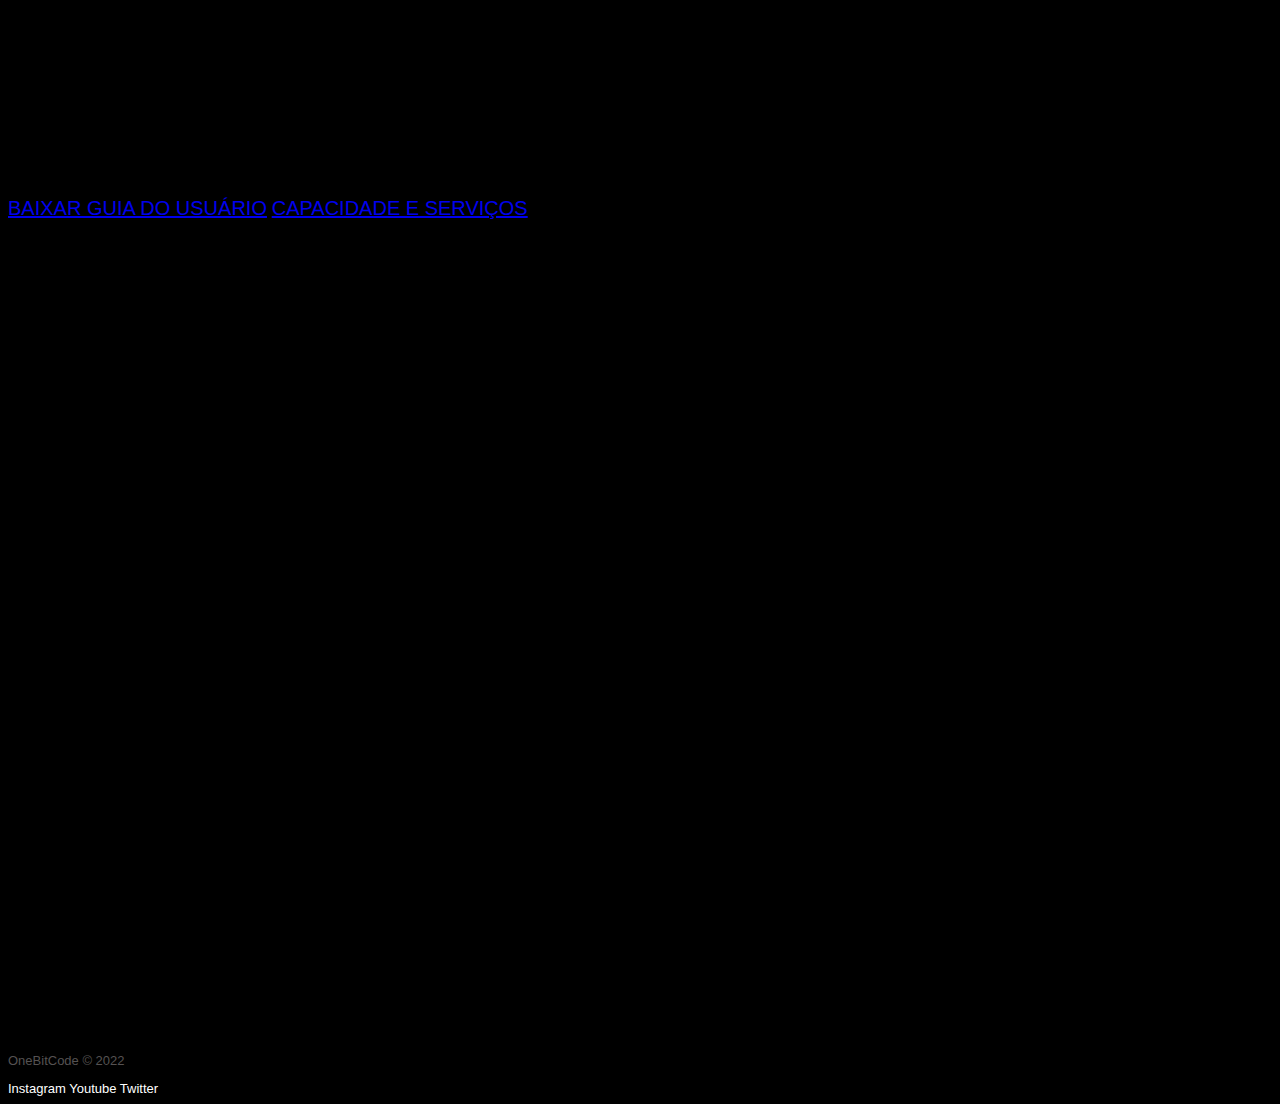
<file: pages/humanspaceflight.html>
<!DOCTYPE html>
<html lang="en">
  <head>
    <meta charset="UTF-8">
    <meta http-equiv="X-UA-Compatible" content="IE=edge">
    <meta name="viewport" content="width=device-width, initial-scale=1.0">
    <!-- LIB Animation Link -->
    <link rel="stylesheet" href="https://unpkg.com/aos@next/dist/aos.css"/>
    <!-- BOOTSTRAP ICONS -->
    <link rel="stylesheet" href="https://cdn.jsdelivr.net/npm/bootstrap-icons@1.9.1/font/bootstrap-icons.css">
    <!-- BOOTSTRAP LINK -->
    <link href="https://cdn.jsdelivr.net/npm/bootstrap@5.2.2/dist/css/bootstrap.min.css" rel="stylesheet" integrity="sha384-Zenh87qX5JnK2Jl0vWa8Ck2rdkQ2Bzep5IDxbcnCeuOxjzrPF/et3URy9Bv1WTRi" crossorigin="anonymous">
    <!-- CSS Link -->
    <link rel="stylesheet" href="../css/style.css">
    <!-- FAVICON -->
    <link rel="shortcut icon" href="../assets/images/OBC/favicon.png" type="image/x-icon">
    <title>OneBitX - HUMAN SPACE FLIGHT</title>
  </head>
  <body>
    
    <div class="container-fluid container00 container08">
      <div class="container">
        <header class="header">
          <!-- PC Navbar -->
          <nav class="navbar navbar-expand-lg navbar-dark bg-transparent pt-4 px-1 navbarPC">
            <div class="container-fluid">
                <a class="navbar-brand" href="../index.html">
                  <img src="../assets/images/OBC/logo-obc-2021-darkbg.png" alt="" class="img-fluid navLogoPC">
                </a>
                <div class="collapse navbar-collapse px-3 navBarHeader" id="navbarNav">
                    <ul class="navbar-nav">
                        <li class="nav-item fontNav">
                        <a class="nav-link active" href="./falcon9.html">FALCON 9</a>
                        </li>
                        <li class="nav-item">
                        <a class="nav-link active" href="./humanspaceflight.html">HUMAN SPACE FLIGHT</a>
                        </li>
                    </ul>
                </div>
            </div>
          </nav>

          <!-- Tablet/Mobile Navbar -->
          <div class="mediaQueryNavbar container pt-4 px-1 ">
            <div class="d-flex justify-content-between">
              <a class="navbar-brand" href="../index.html">
                <img src="../assets/images/OBC/logo-obc-2021-darkbg.png" alt="" class="img-fluid navLogoPC pt-2">
              </a>
              
              <nav class="navbar navbar-dark bg-transparent">
                <div class="container-fluid">
                  <button class="navbar-toggler " type="button" data-bs-toggle="collapse" data-bs-target="#navbarToggleExternalContent" aria-controls="navbarToggleExternalContent" aria-expanded="false" aria-label="Toggle navigation">
                    <span class="navbar-toggler-icon"></span>
                  </button>
                </div>
              </nav>
            </div>
            <div class="collapse" id="navbarToggleExternalContent">
              <div class="bg-transparent p-4">
                <a class="nav-link active" href="./falcon9.html">FALCON 9</a>
                <a class="nav-link active" href="./humanspaceflight.html">HUMAN SPACE FLIGHT</a>
              </div>
            </div>
          </div>
        </header>
      </div>

      <div class="container text-center" data-aos="fade-down" data-aos-duration="2000">
        <h1 class="titleHuman">HUMAN SPACEFLIGHT</h1>
        <p class="subtitleHuman">FAZENDO A VIDA MULTIPLANETÁRIA</p>
      </div>

      <div class="container text-center pt-5" data-aos="fade-down" data-aos-duration="2000">
        <img src="../assets/images/humanFlight/arrowDown.gif" alt="" class="img-fluid arrowDown">
      </div>
    </div>

    <div class="container-fluid spaceXText text-center">
      <div class="container" data-aos="flip-left" data-aos-duration="2500">
        <p>
          SpaceX também oferece voos cormeciais para orbita terrestre e lunar. 
          Para começar a planejar a sua jornada, por favor contate-nos por <a href="" class="obcLinkText">onebitcode@gmail.com</a>
        </p> 
      </div>
    </div>

    <div class="container-fluid container00 container09">
      <div class="container rightPosition" data-aos="fade-right" data-aos-duration="2500">
        <p>MISSÃO</p>
        <h1>ORBITA DA TERRA</h1>
        <p>EXPERIMENTE O PLANETA AZUL A 300KM DE ALTURA</p>
        <a type="button" href="" class="btn btn-outline-light btn-lg m-1  px-5 py-3 mt-5">EXPLORAR</a>
      </div>
    </div>

    <div class="container-fluid container00 container10">
      <div class="container leftPosition" data-aos="fade-up" data-aos-duration="2500">
        <p>MISSÃO</p>
        <h1>ESTAÇÃO ESPACIAL</h1>
        <p>TRANSPORTANDO HUMANOS PARA O LABORATÓRIO VOADOR NO CÉU</p>
        <a type="button" href="" class="btn btn-outline-light btn-lg m-1  px-5 py-3 mt-5">EXPLORAR</a>
      </div>
    </div>

    <div class="container-fluid container00 container11">
      <div class="container rightPosition" data-aos="zoom-in-left" data-aos-duration="2500">
        <p>MISSÃO</p>
        <h1>LUA</h1>
        <p>RETORNANDO HUMANOS PARA A NOSSA LUA VIZINHA</p>
        <a type="button" href="" class="btn btn-outline-light btn-lg m-1  px-5 py-3 mt-5">EXPLORAR</a>
      </div>
    </div>

    <div class="container-fluid container00 container12">
      <div class="container leftPosition" data-aos="flip-right" data-aos-duration="3000">
        <p>MISSÃO</p>
        <h1>MARTE</h1>
        <p>O CAMINHO PARA TORNAR A HUMANIDADE MULTIPLANETÁRIA</p>
        <a type="button" href="" class="btn btn-outline-light btn-lg m-1  px-5 py-3 mt-5">EXPLORAR</a>
      </div>
    </div>

    <div class="container-fluid container00 contactDiv text-center">
      <p data-aos="fade-right" data-aos-duration="1500" class="col col1">
        Para mais informações sobre os serviçoes entre em contato com <a class="obcLink" href="https:/www.instagram.com/davi_souto_">onebitcode@gmail.com</a>
      </p>
      <a data-aos="flip-left" data-aos-duration="1500" type="button" href="#" class="btn btn-outline-light btn-lg m-1  p-3 btnLearnMore-Explore">BAIXAR GUIA DO USUÁRIO</a>
      <a data-aos="flip-up" data-aos-duration="1500" type="button" href="#" class="btn btn-outline-light btn-lg m-1 p-3 btnLearnMore-Explore">CAPACIDADE E SERVIÇOS</a>
    </div>

    <div class="container-fluid footer footter">
      <div class="container mt-5 mb-5 text-center d-flex justify-content-center gap-4">
        <p class="copyright">OneBitCode &copy; 2022</p>
        <a href="#">Instagram</a>
        <a href="#">Youtube</a>
        <a href="#">Twitter</a>
      </div>
    </div>

    <!-- BOOTSTRAP SCRIPT -->
    <script src="https://cdn.jsdelivr.net/npm/bootstrap@5.2.2/dist/js/bootstrap.bundle.min.js" integrity="sha384-OERcA2EqjJCMA+/3y+gxIOqMEjwtxJY7qPCqsdltbNJuaOe923+mo//f6V8Qbsw3" crossorigin="anonymous"></script>
    <!-- LIB Animation Script -->
    <script src="https://unpkg.com/aos@next/dist/aos.js"></script>
    <script>
      AOS.init();
    </script>
  </body>
</html>
</file>
<file: css/style.css>
body {
  background-color: black;
  color: white;
  font-family: "Segoe UI", Tahoma, Geneva, Verdana, sans-serif;
}

.navLogoPC {
  width: 250px;
}

.navbarPC {
  display: block;
  visibility: visible;
}

.mediaQueryNavbar {
  display: none;
  visibility: hidden;
}

.container00 {
  min-height: 100vh;
  width: 100%;
  background-size: cover;
  background-repeat: no-repeat;
  background-position: center;
}
.container00 header a {
  font-size: 12px;
  font-weight: 700;
}

.titlePadding {
  padding-top: 200px;
}

.arrowDown {
  width: 90px;
}

.btnLearnMore-Explore {
  font-size: 15px;
}

.contactDiv {
  height: 80vh;
  padding-top: 15%;
  font-size: 17px;
}
.contactDiv a {
  font-size: 20px;
}
.contactDiv .obcLink {
  color: #b9b9b9;
}
.contactDiv .obcLink:hover {
  color: white;
}
.contactDiv .obcLink:link {
  text-decoration: none;
}

.footter {
  font-size: 13px;
}
.footter .copyright {
  color: #555252;
}
.footter a {
  color: white;
}
.footter a:hover {
  color: #b9b9b9;
}
.footter a:link {
  text-decoration: none;
}

@media (max-width: 990px) {
  .navbarPC {
    display: none;
    visibility: hidden;
  }
  .mediaQueryNavbar {
    display: block;
    visibility: visible;
  }
}
.container01 {
  background: url("../assets/images/home/01.jpg") center no-repeat;
  background-size: cover;
}

.container02 {
  background: url("../assets/images/home/03.jpg") center no-repeat;
  background-size: cover;
}

.container03 {
  background: url("../assets/images/home/02.gif") center no-repeat;
  background-size: cover;
}

.container04 {
  background: url("../assets/images/home/04.jpg") center no-repeat;
  background-size: cover;
}

.fontFalconTitle {
  font-weight: 514;
}

.container05 {
  background: url("../assets/images/falcon9/01.jpg") center no-repeat;
  background-size: cover;
}

.container06 {
  background: url("../assets/images/falcon9/02.jpg") center no-repeat;
  background-size: cover;
}

.container07 {
  background: url("../assets/images/falcon9/08.jpg") center no-repeat;
  background-size: cover;
}

.carouselContent {
  padding-top: 300px;
}

#overViewPosition {
  width: 500px;
  margin-left: 13%;
  padding-top: 15%;
}
#overViewPosition table {
  color: #d8d8d8;
}

.carouselImage1 {
  background-image: url("../assets/images/falcon9/03.jpg");
}

.carouselImage2 {
  background-image: url("../assets/images/falcon9/04.jpg");
}

.carouselImage3 {
  background-image: url("../assets/images/falcon9/05.jpg");
}

.carouselImage4 {
  background-image: url("../assets/images/falcon9/06.jpg");
}

.carouselImage5 {
  background-image: url("../assets/images/falcon9/07.jpg");
}

.carouselImage6 {
  background-image: url("../assets/images/falcon9/09.jpg");
}

.carouselImage7 {
  background-image: url("../assets/images/falcon9/10.jpg");
}

.carouselImage8 {
  background-image: url("../assets/images/falcon9/11.jpg");
}

.carouselImage9 {
  background-image: url("../assets/images/falcon9/12.jpg");
}

.carouselImage10 {
  background-image: url("../assets/images/falcon9/13.jpg");
}

.carouselImage11 {
  background-image: url("../assets/images/falcon9/14.jpg");
}

.carousel1 {
  width: 600px;
  color: #d8d8d8;
}
.carousel1 .tdData {
  padding-left: 100px;
}

.carousel2 {
  width: 500px;
}

.carousel3 {
  width: 500px;
  color: #d8d8d8;
}

.carousel4 {
  width: 500px;
}

.carousel5 {
  width: 500px;
  color: #d8d8d8;
}

.carouselWithButton {
  background-color: black;
  position: absolute;
  bottom: 7%;
}
.carouselWithButton p {
  padding-left: 10px;
  padding-right: 10px;
}

.containerFalcon9Description {
  height: 90vh;
  display: flex;
  flex-direction: column;
  justify-content: center;
}

.falcon9Description {
  font-size: 22px;
  width: 640px;
  line-height: 50px;
}

@media (max-width: 768px) {
  .falcon9Description {
    width: 340px;
  }
}
@media (max-width: 1024px) {
  #overViewPosition {
    width: 300px;
  }
}
@media (max-width: 386) {
  #overViewPosition {
    width: 250px;
    margin-left: 10%;
  }
  .falcon9Description {
    width: 320px;
  }
}
.container08 {
  background: url("../assets/images/humanFlight/01.jpg") center no-repeat;
  background-size: cover;
}

.container09 {
  background: url("../assets/images/humanFlight/02.jpg") center no-repeat;
  background-size: cover;
}

.container10 {
  background: url("../assets/images/humanFlight/03.jpg") center no-repeat;
  background-size: cover;
}

.container11 {
  background: url("../assets/images/humanFlight/04.jpg") center no-repeat;
  background-size: cover;
}

.container12 {
  background: url("../assets/images/humanFlight/05.jpg") center no-repeat;
  background-size: cover;
}

.titleHuman {
  padding-top: 20%;
  font-size: 120px;
  font-weight: 500;
}

.subtitleHuman {
  font-size: 30px;
  font-weight: 100;
}

.spaceXText {
  padding-top: 3.2%;
  height: 200px;
  font-size: 20px;
}

.obcLinkText {
  color: white;
  font-weight: 500;
}
.obcLinkText:link {
  text-decoration: none;
}

.rightPosition {
  padding-top: 20%;
  padding-left: 40%;
}
.rightPosition h1 {
  font-size: 60px;
  font-weight: 500;
}
.rightPosition a {
  font-weight: 100;
}

.leftPosition {
  padding-top: 20%;
  padding-left: 0%;
}
.leftPosition h1 {
  font-size: 60px;
  font-weight: 500;
}
.leftPosition a {
  font-weight: 100;
}

@media (max-width: 790) {
  .titleHuman {
    font-size: 50px;
  }
}
@media (max-width: 425px) {
  .titleHuman {
    font-size: 30px;
  }
}

/*# sourceMappingURL=style.css.map */
</file>
